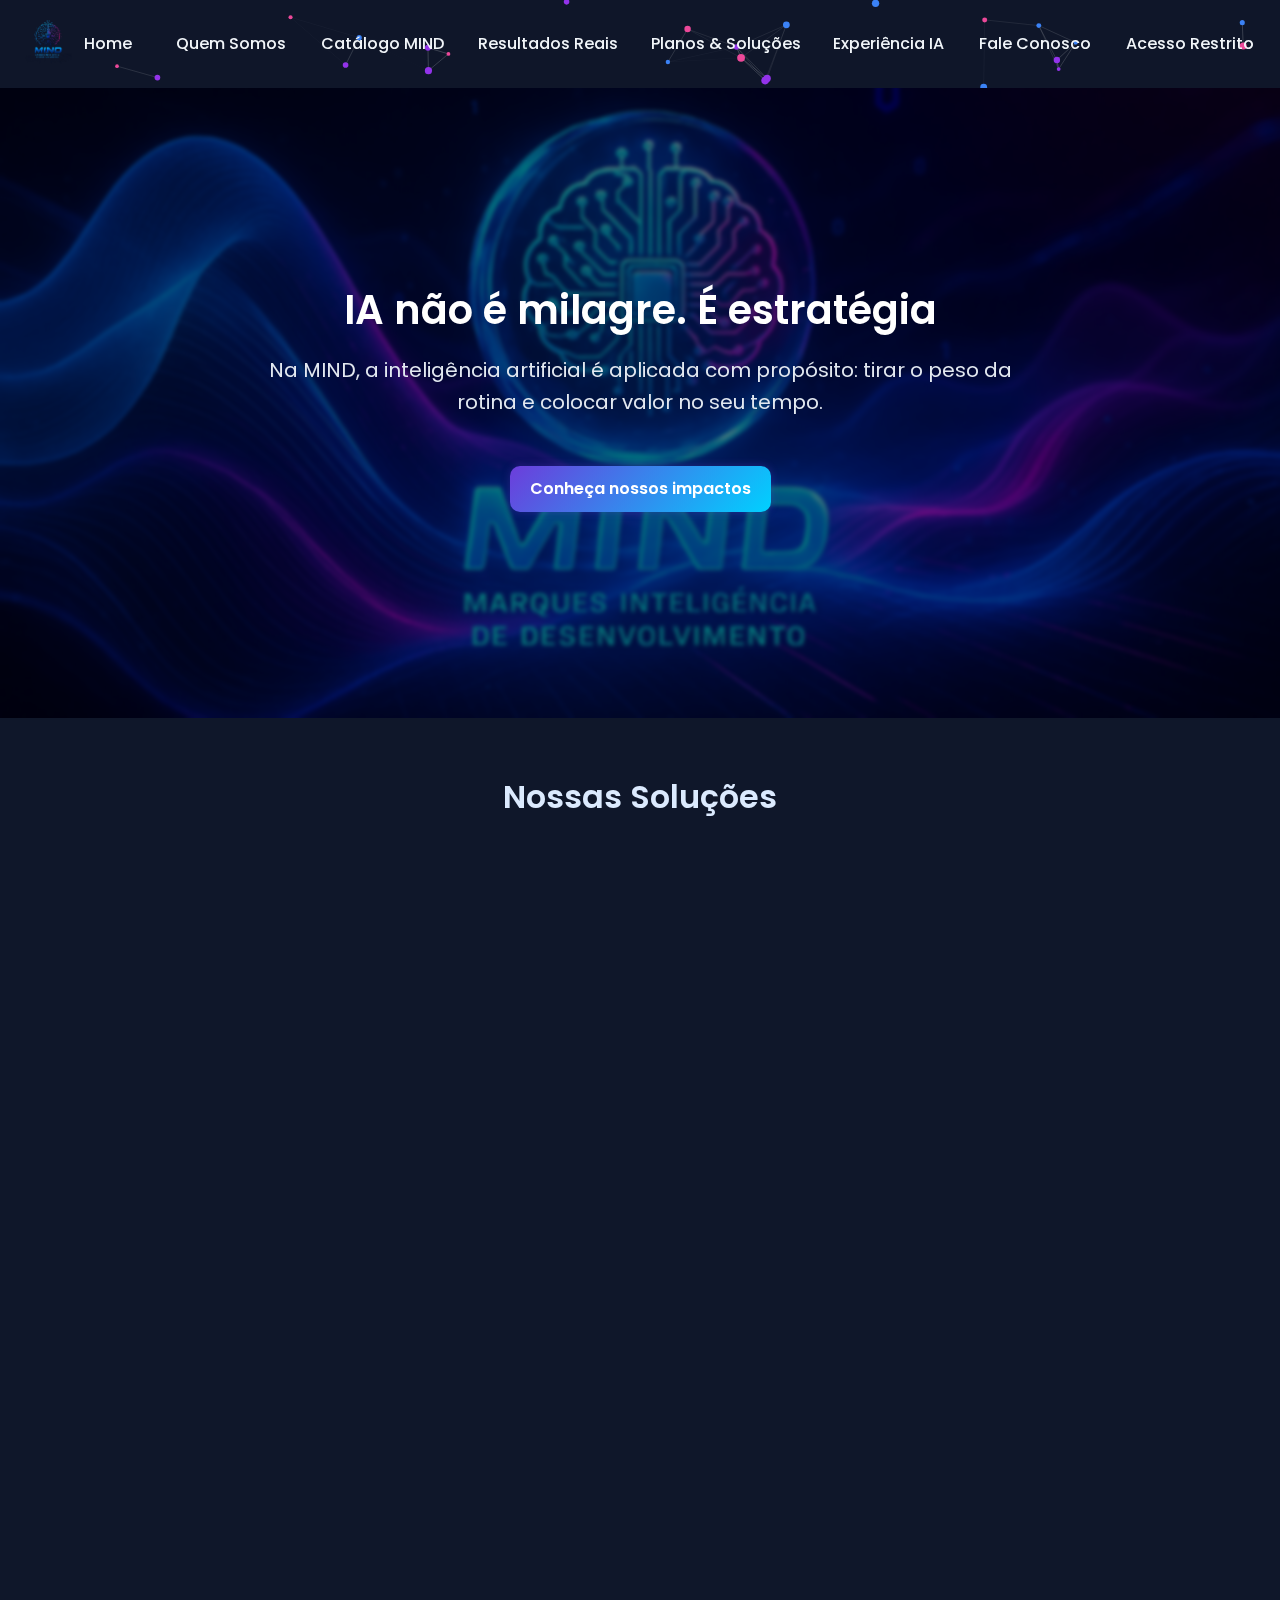
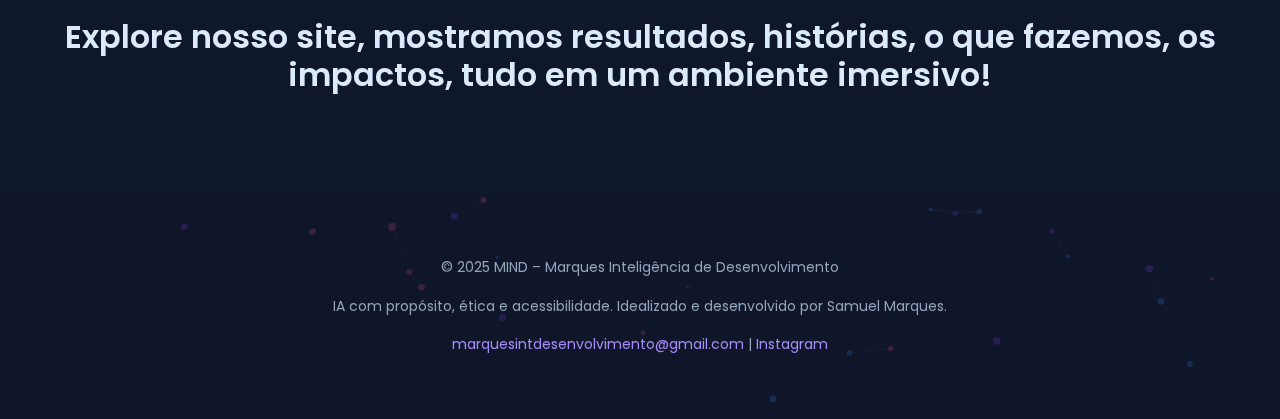
<file: index.html>
<!DOCTYPE html>
<html lang="pt-BR">
  <head>
    <meta charset="UTF-8" />
    <meta name="viewport" content="width=device-width, initial-scale=1.0" />
    <title>MIND – Inteligência de Desenvolvimento</title>
    <!-- Mantemos os links de fontes externas apenas para tipografia; podem ser removidos caso se deseje funcionamento 100 % offline -->
    <link rel="preconnect" href="https://fonts.googleapis.com" />
    <link rel="preconnect" href="https://fonts.gstatic.com" crossorigin />
    <link href="https://fonts.googleapis.com/css2?family=Poppins:wght@400;500;600;700&display=swap" rel="stylesheet" />
    <!-- Estilos globais -->
    <link rel="stylesheet" href="css/style.css" />
    <link rel="icon" href="assets/favicon.ico" type="image/x-icon" />
    <meta name="description" content="A MIND oferece soluções com IA real, simples e acessível para contabilidade, direito e gestão. Conheça nossos assistentes e planos personalizados." />
  </head>
  <body>
    <!-- Navegação principal -->
    <nav>
      <div class="logo">
      <a href="index.html"><img src="assets/img/logo.png" alt="Logo MIND" loading="lazy" /></a>
      </div>
      <div class="menu-toggle">
        <span></span>
        <span></span>
        <span></span>
      </div>
      <ul class="nav-links">
        <li><a href="index.html">Home</a></li>
        <li><a href="quemsomos.html">Quem Somos</a></li>
        <li><a href="catalogo.html">Catálogo MIND</a></li>
        <li><a href="resultados.html">Resultados Reais</a></li>
        <li><a href="planos.html">Planos & Soluções</a></li>
        <li><a href="experiencia.html">Experiência IA</a></li>
        <li><a href="contato.html">Fale Conosco</a></li>
        <li><a href="acesso.html">Acesso Restrito</a></li>
      </ul>
      <div class="menu-toggle">
        <span></span>
        <span></span>
        <span></span>
      </div>
    </nav>

    <!-- Seção Hero -->
    <section class="hero">
      <div class="hero-content">
        <h1>IA não é milagre. É estratégia</h1>
        <p>
          Na MIND, a inteligência artificial é aplicada com propósito: tirar o peso da rotina e colocar valor no seu tempo.
        </p>
        <a href="resultados.html" class="cta-button">Conheça nossos impactos</a>
      </div>
    </section>

    <!-- Seção de Soluções/Features -->
    <section class="content" id="solucoes">
      <h2>Nossas Soluções</h2>
      <div class="card-grid">
        <div class="card" onclick="location.href='catalogo.html';" style="cursor:pointer;">
          <!-- Ícone: Revista Contábil/Jurídica -->
          <svg xmlns="http://www.w3.org/2000/svg" viewBox="0 0 512 512" width="24" height="24" fill="#9333ea" style="margin-bottom:8px;">
            <path d="M96 96c0-35.3 28.7-64 64-64l288 0c35.3 0 64 28.7 64 64l0 320c0 35.3-28.7 64-64 64L80 480c-44.2 0-80-35.8-80-80L0 128c0-17.7 14.3-32 32-32s32 14.3 32 32l0 272c0 8.8 7.2 16 16 16s16-7.2 16-16L96 96zm64 24l0 80c0 13.3 10.7 24 24 24l112 0c13.3 0 24-10.7 24-24l0-80c0-13.3-10.7-24-24-24L184 96c-13.3 0-24 10.7-24 24zm208-8c0 8.8 7.2 16 16 16l48 0c8.8 0 16-7.2 16-16s-7.2-16-16-16l-48 0c-8.8 0-16 7.2-16 16zm0 96c0 8.8 7.2 16 16 16l48 0c8.8 0 16-7.2 16-16s-7.2-16-16-16l-48 0c-8.8 0-16 7.2-16 16zM160 304c0 8.8 7.2 16 16 16l256 0c8.8 0 16-7.2 16-16s-7.2-16-16-16l-256 0c-8.8 0-16 7.2-16 16zm0 96c0 8.8 7.2 16 16 16l256 0c8.8 0 16-7.2 16-16s-7.2-16-16-16l-256 0c-8.8 0-16 7.2-16 16z" />
          </svg>
          <h3>Todo mundo fala de IA. Mas quem aplica mesmo?</h3>
          <p>A maioria só repete termos bonitos. Poucos transformam isso em resultado real.</p>
        </div>
        <div class="card" onclick="location.href='catalogo.html';" style="cursor:pointer;">
          <!-- Ícone: Relatórios com IA -->
          <svg xmlns="http://www.w3.org/2000/svg" viewBox="0 0 512 512" width="24" height="24" fill="#3b82f6" style="margin-bottom:8px;">
            <path d="M32 32c17.7 0 32 14.3 32 32l0 336c0 8.8 7.2 16 16 16l400 0c17.7 0 32 14.3 32 32s-14.3 32-32 32L80 480c-44.2 0-80-35.8-80-80L0 64C0 46.3 14.3 32 32 32zm96 96c0-17.7 14.3-32 32-32l192 0c17.7 0 32 14.3 32 32s-14.3 32-32 32l-192 0c-17.7 0-32-14.3-32-32zm32 64l128 0c17.7 0 32 14.3 32 32s-14.3 32-32 32l-128 0c-17.7 0-32-14.3-32-32s14.3-32 32-32zm0 96l256 0c17.7 0 32 14.3 32 32s-14.3 32-32 32l-256 0c-17.7 0-32-14.3-32-32s14.3-32 32-32z" />
          </svg>
          <h3>A proposta da MIND</h3>
          <p>A MIND traduz inteligência artificial pra sua realidade.
Nada de soluções genéricas — aqui é aplicação sob medida, com foco no que funciona pra você.</p>
        </div>
        <div class="card" onclick="location.href='catalogo.html';" style="cursor:pointer;">
          <!-- Ícone: Assessor de Redação -->
          <svg xmlns="http://www.w3.org/2000/svg" viewBox="0 0 512 512" width="24" height="24" fill="#ec4899" style="margin-bottom:8px;">
            <path d="M368.4 18.3L312.7 74.1 437.9 199.3l55.7-55.7c21.9-21.9 21.9-57.3 0-79.2L447.6 18.3c-21.9-21.9-57.3-21.9-79.2 0zM288 94.6l-9.2 2.8L134.7 140.6c-19.9 6-35.7 21.2-42.3 41L3.8 445.8c-3.8 11.3-1 23.9 7.3 32.4L164.7 324.7c-3-6.3-4.7-13.3-4.7-20.7c0-26.5 21.5-48 48-48s48 21.5 48 48s-21.5 48-48 48c-7.4 0-14.4-1.7-20.7-4.7L33.7 500.9c8.6 8.3 21.1 11.2 32.4 7.3l264.3-88.6c19.7-6.6 35-22.4 41-42.3l43.2-144.1 2.7-9.2L288 94.6z" />
          </svg>
          <h3> Sem receita pronta, com engenharia sob medida</h3>
          <p>Cada empresa é única. Cada solução, também.
Com IA, não existe fórmula mágica. Mas com a MIND, existe método, adaptação e resultado.</p>
        </div>
        <div class="card" onclick="location.href='catalogo.html';" style="cursor:pointer;">
          <!-- Ícone: Assessor de Perícias -->
          <svg xmlns="http://www.w3.org/2000/svg" viewBox="0 0 512 512" width="24" height="24" fill="#9333ea" style="margin-bottom:8px;">
            <path d="M318.6 9.4c-12.5-12.5-32.8-12.5-45.3 0l-120 120c-12.5 12.5-12.5 32.8 0 45.3l16 16c12.5 12.5 32.8 12.5 45.3 0l4-4L325.4 293.4l-4 4c-12.5 12.5-12.5 32.8 0 45.3l16 16c12.5 12.5 32.8 12.5 45.3 0l120-120c12.5-12.5 12.5-32.8 0-45.3l-16-16c-12.5-12.5-32.8-12.5-45.3 0l-4 4L330.6 74.6l4-4c12.5-12.5 12.5-32.8 0-45.3l-16-16zm-152 288c-12.5-12.5-32.8-12.5-45.3 0l-112 112c-12.5 12.5-12.5 32.8 0 45.3l48 48c12.5 12.5 32.8 12.5 45.3 0l112-112c12.5-12.5 12.5-32.8 0-45.3l-1.4-1.4L272 285.3 226.7 240 168 298.7l-1.4-1.4z" />
          </svg>
          <h3>Quer aplicar IA de verdade no seu negócio?</h3>
          <p>Chega de teoria. Com a MIND, você coloca pra rodar. De forma prática, segura e personalizada.</p>
        </div>
        <div class="card" onclick="location.href='catalogo.html';" style="cursor:pointer;">
          <!-- Ícone: Automação Social Media -->
          <svg xmlns="http://www.w3.org/2000/svg" viewBox="0 0 640 512" width="24" height="24" fill="#3b82f6" style="margin-bottom:8px;">
            <path d="M320 0c17.7 0 32 14.3 32 32l0 64 120 0c39.8 0 72 32.2 72 72l0 272c0 39.8-32.2 72-72 72l-304 0c-39.8 0-72-32.2-72-72l0-272c0-39.8 32.2-72 72-72l120 0 0-64c0-17.7 14.3-32 32-32zM208 384c-8.8 0-16 7.2-16 16s7.2 16 16 16l32 0c8.8 0 16-7.2 16-16s-7.2-16-16-16l-32 0zm96 0c-8.8 0-16 7.2-16 16s7.2 16 16 16l32 0c8.8 0 16-7.2 16-16s-7.2-16-16-16l-32 0zm96 0c-8.8 0-16 7.2-16 16s7.2 16 16 16l32 0c8.8 0 16-7.2 16-16s-7.2-16-16-16l-32 0zM264 256a40 40 0 1 0 -80 0 40 40 0 1 0 80 0zm152 40a40 40 0 1 0 0-80 40 40 0 1 0 0 80zM48 224l16 0 0 192-16 0c-26.5 0-48-21.5-48-48l0-96c0-26.5 21.5-48 48-48zm544 0c26.5 0 48 21.5 48 48l0 96c0 26.5-21.5 48 48 48l-16 0 0-192 16 0z" />
          </svg>
          <h3>Você traz o desafio. A MIND entrega a receita.</h3>
          <p>Tecnologia de ponta com linguagem simples, integração eficiente e impacto no seu dia a dia.</p>
        </div>
      </div>
    </section>

    <!-- Seção de Projetos em Destaque (Placeholder) -->
    <section class="features" id="projetos">
      <h2>Explore nosso site, mostramos resultados, histórias, o que fazemos, os impactos, tudo em um ambiente imersivo!</h2>
      <p style="text-align:center; color:#94a3b8;"></p>
    </section>

    <!-- Rodapé -->
    <footer>
      <div style="text-align: center; padding: 24px 0; color: #94a3b8; font-size: 0.875rem;">
        <p>&copy; 2025 MIND – Marques Inteligência de Desenvolvimento</p>
        <p>IA com propósito, ética e acessibilidade. Idealizado e desenvolvido por Samuel Marques.</p>
        <p>
          <a href="mailto:marquesintdesenvolvimento@gmail.com">marquesintdesenvolvimento@gmail.com</a> |
          <a href="https://www.instagram.com/mind_aisup" target="_blank">Instagram</a>
        </p>
      </div>
    </footer>

    <!-- Scripts -->
    <script src="js/script.js"></script>
    <!-- Efeito de partículas para cabeçalho e rodapé -->
    <script src="js/fundo_interativo.js"></script>
    <script>
      document.querySelectorAll('a[href^="#"]').forEach(anchor => {
        anchor.addEventListener('click', function (e) {
          e.preventDefault();
          const target = document.querySelector(this.getAttribute('href'));
          if (target) {
            target.scrollIntoView({ behavior: 'smooth' });
          }
        });
      });
    </script>
  </body>
</html>
</file>
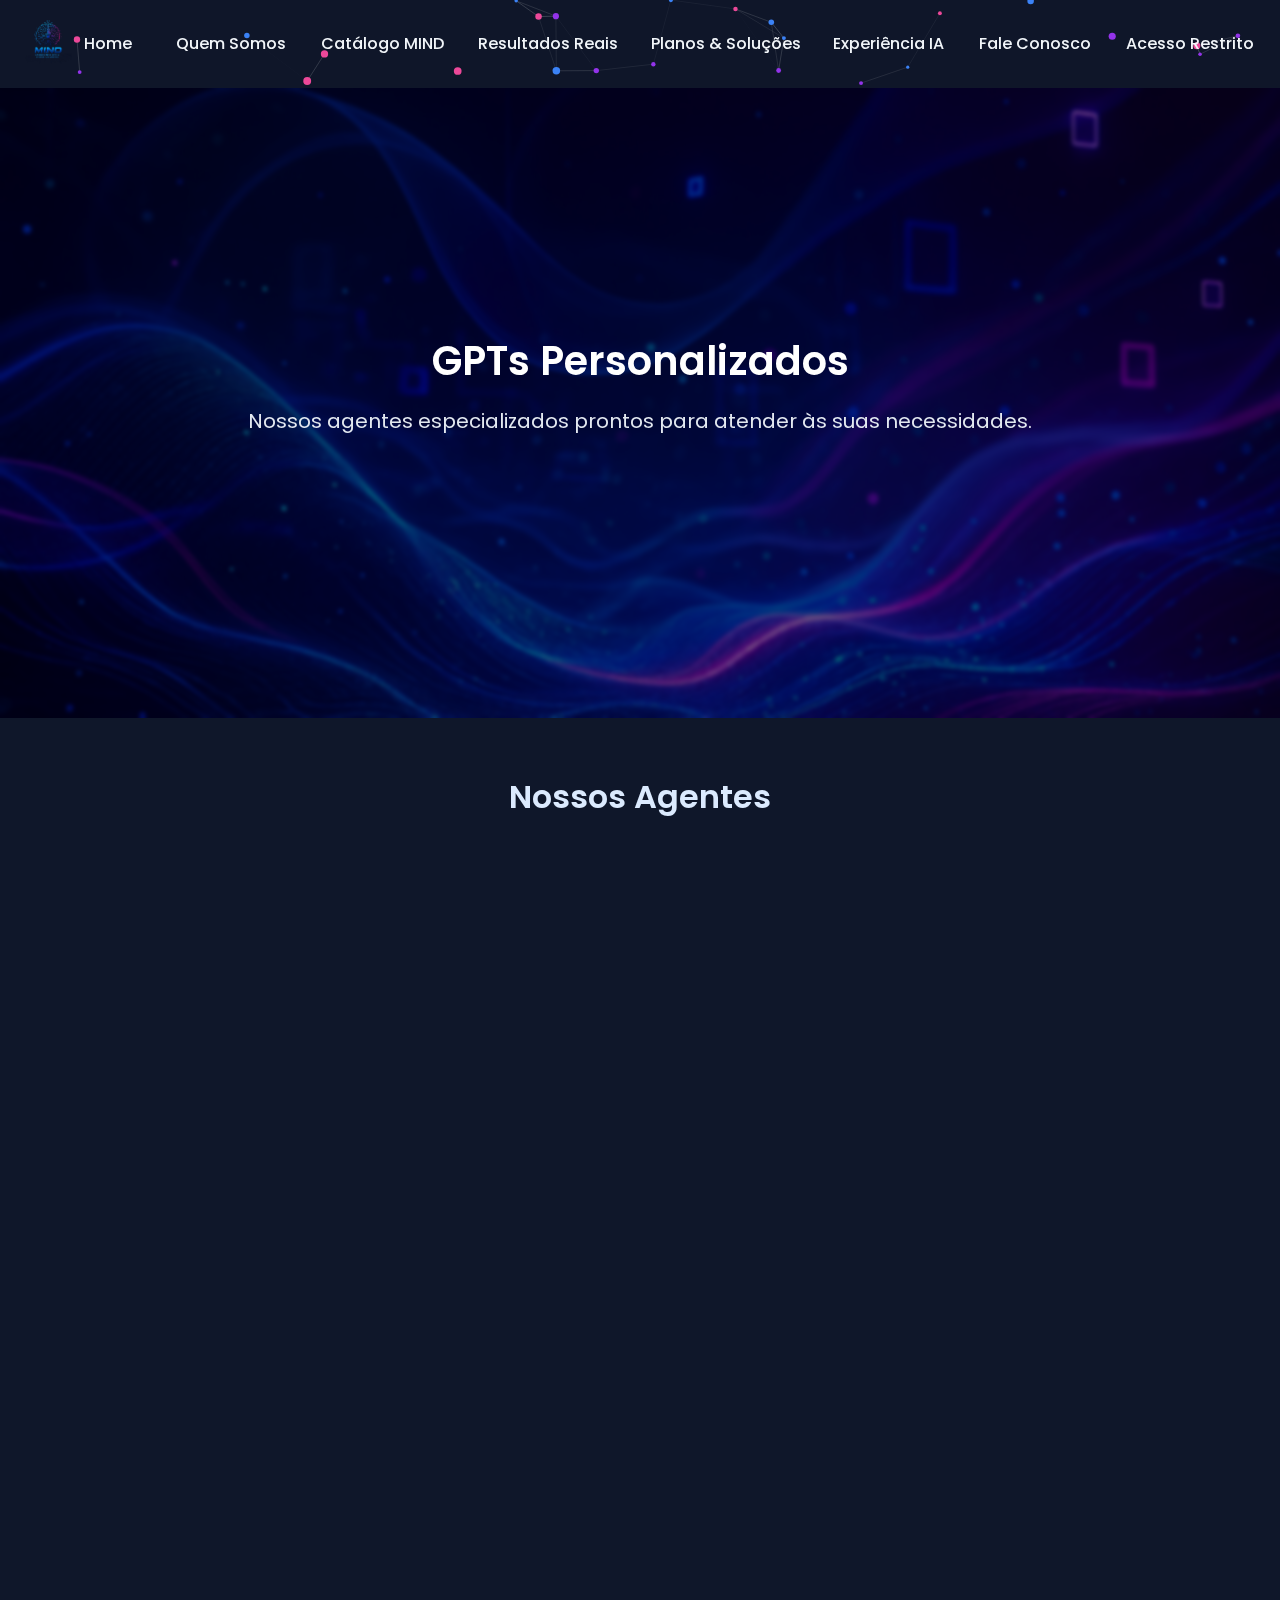
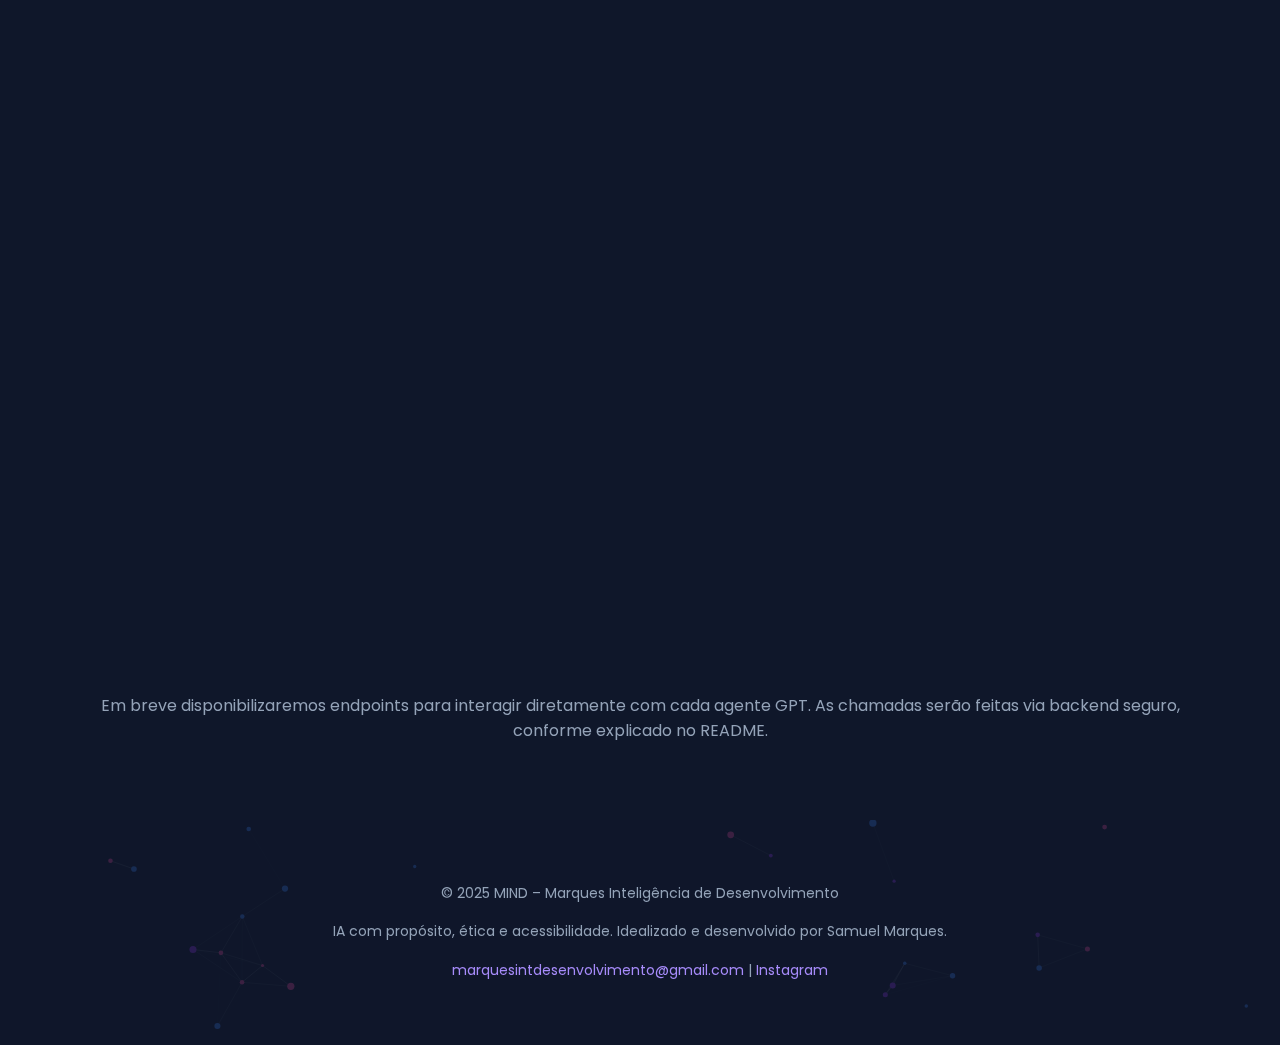
<file: catalogo.html>
<!DOCTYPE html>
<html lang="pt-BR">
<head>
  <meta charset="UTF-8" />
  <meta name="viewport" content="width=device-width, initial-scale=1.0" />
  <title>GPTs Personalizados – MIND</title>
  <link rel="preconnect" href="https://fonts.googleapis.com" />
  <link rel="preconnect" href="https://fonts.gstatic.com" crossorigin />
  <link href="https://fonts.googleapis.com/css2?family=Poppins:wght@400;500;600;700&display=swap" rel="stylesheet" />
  <!-- Caminho atualizado para os estilos globais -->
  <link rel="stylesheet" href="css/style.css" />
</head>
<body>
  <!-- Navegação principal -->
  <nav>
    <div class="logo">
      <a href="index.html"><img src="assets/img/logo.png" alt="Logo MIND" loading="lazy" /></a>
    </div>

    <ul class="nav-links">
      <li><a href="index.html">Home</a></li>
      <li><a href="quemsomos.html">Quem Somos</a></li>
      <li><a href="catalogo.html">Catálogo MIND</a></li>
      <li><a href="resultados.html">Resultados Reais</a></li>
      <li><a href="planos.html">Planos & Soluções</a></li>
      <li><a href="experiencia.html">Experiência IA</a></li>
      <li><a href="contato.html">Fale Conosco</a></li>
      <li><a href="acesso.html">Acesso Restrito</a></li>
    </ul>

    <div class="menu-toggle">
      <span></span>
      <span></span>
      <span></span>
    </div>
  </nav>

  <!-- Cabeçalho da página -->
  <section class="hero" style="background-image: url('assets/img/placeholder_light_gray_block.png');">
    <div class="hero-content">
      <h1>GPTs Personalizados</h1>
      <p>Nossos agentes especializados prontos para atender às suas necessidades.</p>
    </div>
  </section>

  <!-- Conteúdo: listagem real dos GPTs -->
  <section class="content">
    <h2>Nossos Agentes</h2>
    <div class="card-grid">
      <!-- Card 1 -->
      <div class="card">
        <!-- Ícone -->
        <svg xmlns="http://www.w3.org/2000/svg" viewBox="0 0 512 512" width="48" height="48" fill="#9333ea" style="margin-bottom:8px;">
          <path d="M318.6 9.4c-12.5-12.5-32.8-12.5-45.3 0l-120 120c-12.5 12.5-12.5 32.8 0 45.3l16 16c12.5 12.5 32.8 12.5 45.3 0l4-4L325.4 293.4l-4 4c-12.5 12.5-12.5 32.8 0 45.3l16 16c12.5 12.5 32.8 12.5 45.3 0l120-120c12.5-12.5 12.5-32.8 0-45.3l-16-16c-12.5-12.5-32.8-12.5-45.3 0l-4 4L330.6 74.6l4-4c12.5-12.5 12.5-32.8 0-45.3l-16-16zm-152 288c-12.5-12.5-32.8-12.5-45.3 0l-112 112c-12.5 12.5-12.5 32.8 0 45.3l48 48c12.5 12.5 32.8 12.5 45.3 0l112-112c12.5-12.5 12.5-32.8 0-45.3l-1.4-1.4L272 285.3 226.7 240 168 298.7l-1.4-1.4z"/>
        </svg>
        <h3>Assistente de Perícia Contábil e Administrativa</h3>
        <p>Um verdadeiro especialista em auditoria inteligente. Ele vasculha documentos, reconstrói cálculos com base nas normas contábeis e jurídicas e aponta incoerências ou falhas nos dados. Ideal para análises financeiras de DRE, balanços, fluxo de caixa e conformidade legal. Otimizado para atuar como braço direito de contadores, advogados e peritos.</p>
        <p><strong>Setor:</strong> Contábil / Administrativo / Jurídico</p>
        <div class="tags">
          <span class="tag">GPT</span>
          <span class="tag">Python</span>
          <span class="tag">Auditoria</span>
          <span class="tag">Legislação</span>
          <span class="tag">DRE</span>
          <span class="tag">Fluxo de Caixa</span>
        </div>
        <a href="contato.html" class="cta-button">Ver Detalhes</a>
      </div>
      <!-- Card 2 -->
      <div class="card">
        <!-- Ícone -->
        <svg xmlns="http://www.w3.org/2000/svg" viewBox="0 0 512 512" width="48" height="48" fill="#3b82f6" style="margin-bottom:8px;">
          <path d="M368.4 18.3L312.7 74.1 437.9 199.3l55.7-55.7c21.9-21.9 21.9-57.3 0-79.2L447.6 18.3c-21.9-21.9-57.3-21.9-79.2 0zM288 94.6l-9.2 2.8L134.7 140.6c-19.9 6-35.7 21.2-42.3 41L3.8 445.8c-3.8 11.3-1 23.9 7.3 32.4L164.7 324.7c-3-6.3-4.7-13.3-4.7-20.7c0-26.5 21.5-48 48-48s48 21.5 48 48s-21.5 48-48 48c-7.4 0-14.4-1.7-20.7-4.7L33.7 500.9c8.6 8.3 21.1 11.2 32.4 7.3l264.3-88.6c19.7-6.6 35-22.4 41-42.3l43.2-144.1 2.7-9.2L288 94.6z"/>
        </svg>
        <h3>Auxiliar de Professor</h3>
        <p>Gera atividades didáticas sob medida, cria provas únicas para cada aluno (ideal para evitar cópias), sugere planos de aula criativos, propõe dinâmicas, adapta conteúdos ao perfil da turma e ainda ajuda com correções. Um copiloto pedagógico com inteligência prática e sensibilidade educacional.</p>
        <p><strong>Setor:</strong> Educacional</p>
        <div class="tags">
          <span class="tag">GPT</span>
          <span class="tag">Planejamento</span>
          <span class="tag">Didática</span>
          <span class="tag">Provas</span>
          <span class="tag">Customização</span>
        </div>
        <a href="contato.html" class="cta-button">Ver Detalhes</a>
      </div>
      <!-- Card 3 -->
      <div class="card">
        <!-- Ícone -->
        <svg xmlns="http://www.w3.org/2000/svg" viewBox="0 0 512 512" width="48" height="48" fill="#ec4899" style="margin-bottom:8px;">
          <path d="M32 32c17.7 0 32 14.3 32 32l0 336c0 8.8 7.2 16 16 16l400 0c17.7 0 32 14.3 32 32s-14.3 32-32 32L80 480c-44.2 0-80-35.8-80-80L0 64C0 46.3 14.3 32 32 32zm96 96c0-17.7 14.3-32 32-32l192 0c17.7 0 32 14.3 32 32s-14.3 32-32 32l-192 0c-17.7 0-32-14.3-32-32zm32 64l128 0c17.7 0 32 14.3 32 32s-14.3 32-32 32l-128 0c-17.7 0-32-14.3-32-32s14.3-32 32-32zm0 96l256 0c17.7 0 32 14.3 32 32s-14.3 32-32 32l-256 0c-17.7 0-32-14.3-32-32s14.3-32 32-32z"/>
        </svg>
        <h3>Assistente de Social Media</h3>
        <p>Desenvolve estratégias completas de conteúdo para redes sociais e blogs. Cria legendas magnéticas, calendários editoriais, carrosséis persuasivos e roteiros para vídeos. Além disso, alinha identidade visual, storytelling e SEO com os objetivos da marca, garantindo autoridade e engajamento.</p>
        <p><strong>Setor:</strong> Marketing / Criativo</p>
        <div class="tags">
          <span class="tag">GPT</span>
          <span class="tag">Roteiro</span>
          <span class="tag">Branding</span>
          <span class="tag">SEO</span>
          <span class="tag">Estratégia Digital</span>
        </div>
        <a href="contato.html" class="cta-button">Ver Detalhes</a>
      </div>
      <!-- Card 4 -->
      <div class="card">
        <!-- Ícone -->
        <svg xmlns="http://www.w3.org/2000/svg" viewBox="0 0 512 512" width="48" height="48" fill="#9333ea" style="margin-bottom:8px;">
          <path d="M96 96c0-35.3 28.7-64 64-64l288 0c35.3 0 64 28.7 64 64l0 320c0 35.3-28.7 64-64 64L80 480c-44.2 0-80-35.8-80-80L0 128c0-17.7 14.3 32 32 32s32 14.3 32 32l0 272c0 8.8 7.2 16 16 16s16-7.2 16-16L96 96zm64 24l0 80c0 13.3 10.7 24 24 24l112 0c13.3 0 24-10.7 24-24l0-80c0-13.3-10.7-24-24-24L184 96c-13.3 0-24 10.7-24 24zm208-8c0 8.8 7.2 16 16 16l48 0c8.8 0 16-7.2 16-16s-7.2-16-16-16l-48 0c-8.8 0-16 7.2-16 16zm0 96c0 8.8 7.2 16 16 16l48 0c8.8 0 16-7.2 16-16s-7.2-16-16-16l-48 0c-8.8 0-16 7.2-16 16zM160 304c0 8.8 7.2 16 16 16l256 0c8.8 0 16-7.2 16-16s-7.2-16-16-16l-256 0c-8.8 0-16 7.2-16 16zm0 96c0 8.8 7.2 16 16 16l256 0c8.8 0 16-7.2 16-16s-7.2-16-16-16l-256 0c-8.8 0-16 7.2-16 16z"/>
        </svg>
        <h3>Assessor de Trabalhos Acadêmicos</h3>
        <p>Auxilia no desenvolvimento de TCCs, artigos científicos, resumos e projetos acadêmicos com precisão técnica. Indica fontes reais e confiáveis (nada de referências inventadas!), aplica checagem antiplágio e ajuda a estruturar ideias com coerência, coesão e linguagem adequada ao nível acadêmico.</p>
        <p><strong>Setor:</strong> Acadêmico</p>
        <div class="tags">
          <span class="tag">GPT</span>
          <span class="tag">TCC</span>
          <span class="tag">Artigo</span>
          <span class="tag">Referência</span>
          <span class="tag">Segurança</span>
        </div>
        <a href="contato.html" class="cta-button">Ver Detalhes</a>
      </div>
      <!-- Card 5 -->
      <div class="card">
        <!-- Ícone -->
        <svg xmlns="http://www.w3.org/2000/svg" viewBox="0 0 512 512" width="48" height="48" fill="#3b82f6" style="margin-bottom:8px;">
          <path d="M32 32c17.7 0 32 14.3 32 32l0 336c0 8.8 7.2 16 16 16l400 0c17.7 0 32 14.3 32 32s-14.3 32-32 32L80 480c-44.2 0-80-35.8-80-80L0 64C0 46.3 14.3 32 32 32zm96 96c0-17.7 14.3-32 32-32l192 0c17.7 0 32 14.3 32 32s-14.3 32-32 32l-192 0c-17.7 0-32-14.3-32-32zm32 64l128 0c17.7 0 32 14.3 32 32s-14.3 32-32 32l-128 0c-17.7 0-32-14.3-32-32s14.3-32 32-32zm0 96l256 0c17.7 0 32 14.3 32 32s-14.3 32-32 32l-256 0c-17.7 0-32-14.3-32-32s14.3-32 32-32z"/>
        </svg>
        <h3>Auxiliar Administrativo para MEI</h3>
        <p>Ideal para pequenos empresários que querem ganhar tempo e evitar problemas. Controla estoque, organiza produtos e serviços, emite alertas de risco fiscal, detecta inconsistências nos preços e propõe oportunidades de melhoria. É como ter um consultor 24h no seu negócio – só que sem o custo fixo.</p>
        <p><strong>Setor:</strong> MEI / Gestão</p>
        <div class="tags">
          <span class="tag">GPT</span>
          <span class="tag">Gestão</span>
          <span class="tag">Fiscal</span>
          <span class="tag">Oportunidade</span>
          <span class="tag">MEI</span>
        </div>
        <a href="contato.html" class="cta-button">Ver Detalhes</a>
      </div>
      <!-- Card 6 -->
      <div class="card">
        <!-- Ícone -->
        <svg xmlns="http://www.w3.org/2000/svg" viewBox="0 0 512 512" width="48" height="48" fill="#ec4899" style="margin-bottom:8px;">
          <path d="M368.4 18.3L312.7 74.1 437.9 199.3l55.7-55.7c21.9-21.9 21.9-57.3 0-79.2L447.6 18.3c-21.9-21.9-57.3-21.9-79.2 0zM288 94.6l-9.2 2.8L134.7 140.6c-19.9 6-35.7 21.2-42.3 41L3.8 445.8c-3.8 11.3-1 23.9 7.3 32.4L164.7 324.7c-3-6.3-4.7-13.3-4.7-20.7c0-26.5 21.5-48 48-48s48 21.5 48 48s-21.5 48-48 48c-7.4 0-14.4-1.7-20.7-4.7L33.7 500.9c8.6 8.3 21.1 11.2 32.4 7.3l264.3-88.6c19.7-6.6 35-22.4 41-42.3l43.2-144.1 2.7-9.2L288 94.6z"/>
        </svg>
        <h3>Assessor de Redação Criativa</h3>
        <p>Perfeito para escritores iniciantes ou veteranos. Esse assistente ajuda a transformar rascunhos e ideias soltas em capítulos cativantes, organiza narrativas, sugere títulos, personagens, desfechos e metáforas. Ótimo para biografias, crônicas, livros técnicos ou simplesmente colocar o caos criativo no papel.</p>
        <p><strong>Setor:</strong> Editorial / Criativo</p>
        <div class="tags">
          <span class="tag">GPT</span>
          <span class="tag">Escrita</span>
          <span class="tag">História</span>
          <span class="tag">Criatividade</span>
          <span class="tag">Registro</span>
        </div>
        <a href="contato.html" class="cta-button">Ver Detalhes</a>
      </div>
    </div>

    <p style="text-align:center; margin-top:40px; color:#94a3b8;">
      Em breve disponibilizaremos endpoints para interagir diretamente com cada agente GPT. As chamadas serão feitas via backend seguro, conforme explicado no README.
    </p>
  </section>

  <!-- Rodapé -->
  <footer>
    <div style="text-align: center; padding: 24px 0; color: #94a3b8; font-size: 0.875rem;">
      <p>&copy; 2025 MIND – Marques Inteligência de Desenvolvimento</p>
      <p>IA com propósito, ética e acessibilidade. Idealizado e desenvolvido por Samuel Marques.</p>
      <p>
        <a href="mailto:marquesintdesenvolvimento@gmail.com">marquesintdesenvolvimento@gmail.com</a> |
        <a href="https://www.instagram.com/mind_aisup" target="_blank">Instagram</a>
      </p>
    </div>
  </footer>

  <!-- Scripts locais -->
  <script src="js/script.js"></script>
  <!-- Efeito de partículas para cabeçalho e rodapé -->
  <script src="js/fundo_interativo.js"></script>
</body>
</html>
</file>
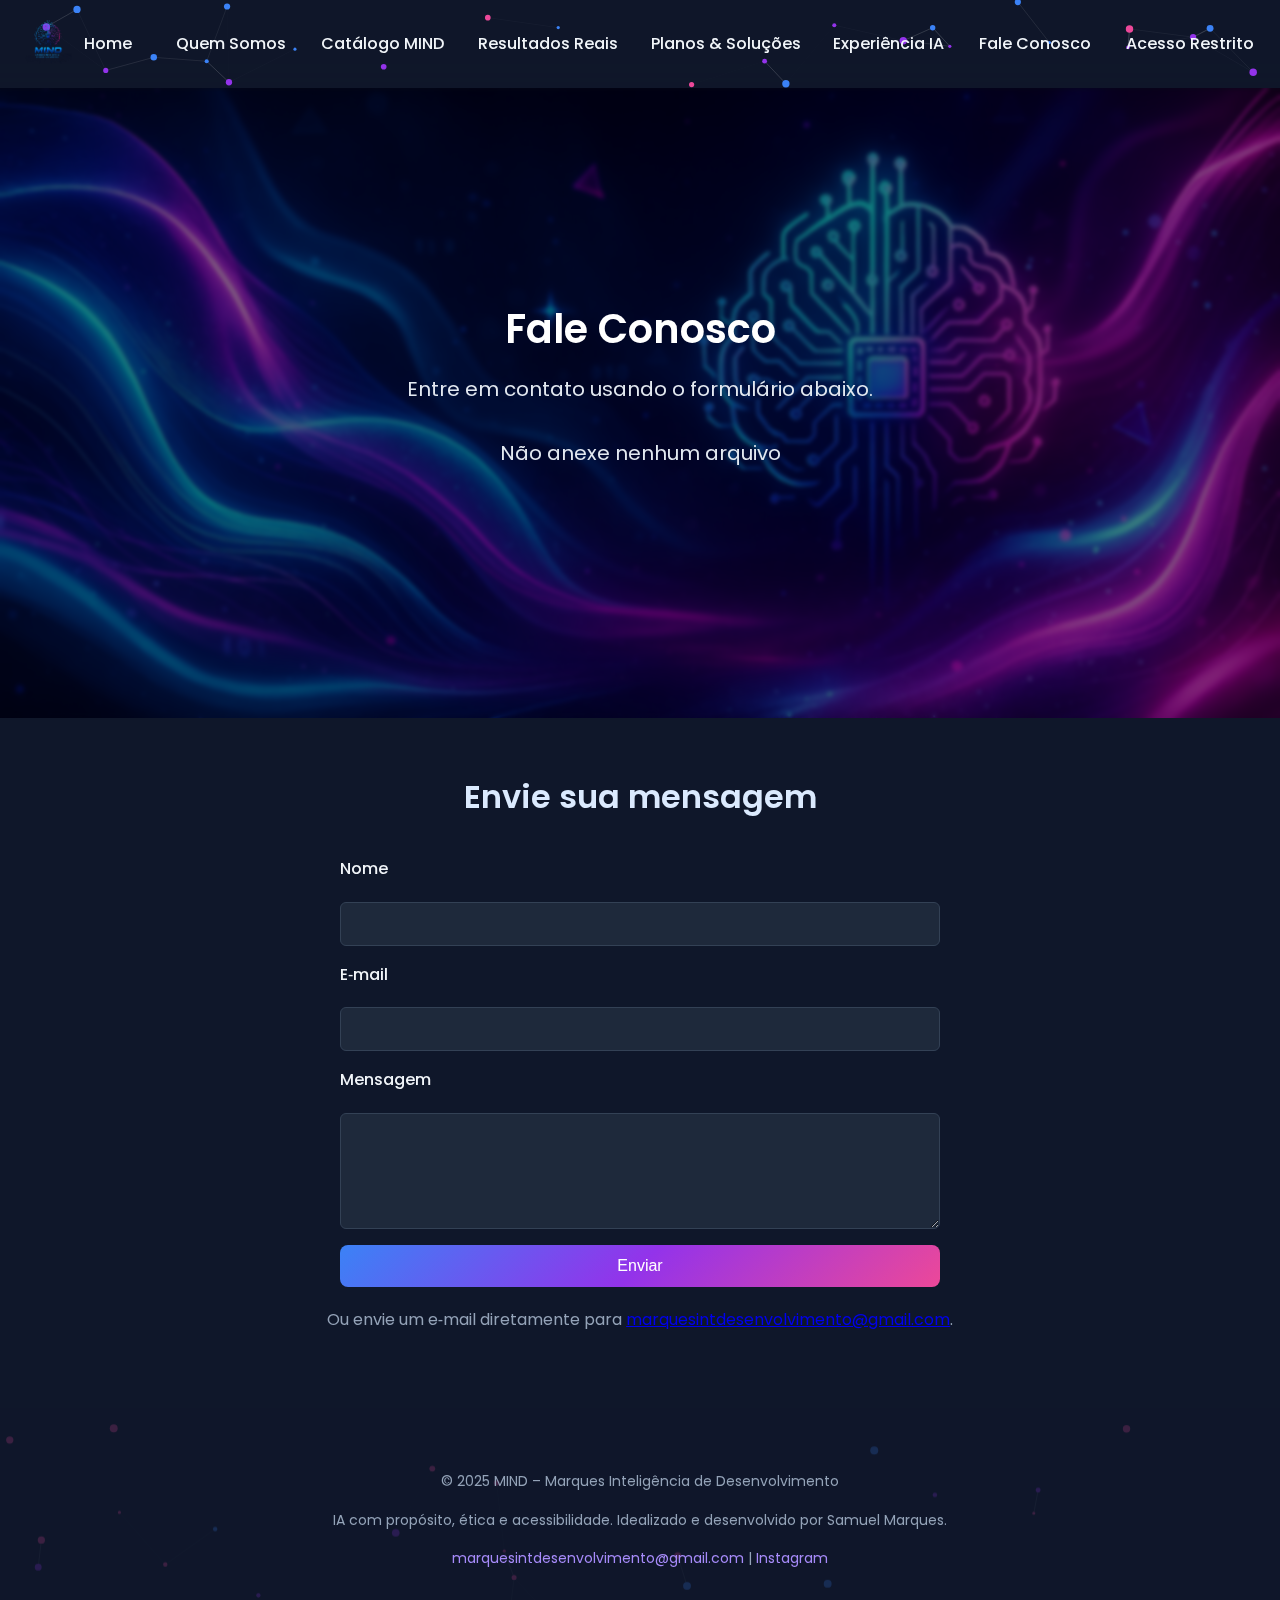
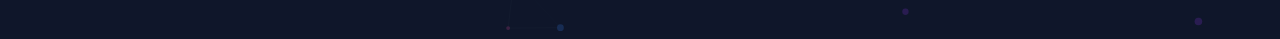
<file: contato.html>
<!DOCTYPE html>
<html lang="pt-BR">
<head>
  <meta charset="UTF-8" />
  <meta name="viewport" content="width=device-width, initial-scale=1.0" />
  <title>Fale Conosco – MIND</title>
  <link rel="preconnect" href="https://fonts.googleapis.com" />
  <link rel="preconnect" href="https://fonts.gstatic.com" crossorigin />
  <link href="https://fonts.googleapis.com/css2?family=Poppins:wght@400;500;600;700&display=swap" rel="stylesheet" />
  <link rel="stylesheet" href="css/style.css" />
</head>
<body>  <!-- Navegação principal -->
  <nav>
    <div class="logo">
      <a href="index.html"><img src="assets/img/logo.png" alt="Logo MIND" loading="lazy" /></a>
    </div>
    
    <ul class="nav-links">
      <li><a href="index.html">Home</a></li>
      <li><a href="quemsomos.html">Quem Somos</a></li>
      <li><a href="catalogo.html">Catálogo MIND</a></li>
      <li><a href="resultados.html">Resultados Reais</a></li>
      <li><a href="planos.html">Planos & Soluções</a></li>
      <li><a href="experiencia.html">Experiência IA</a></li>
      <li><a href="contato.html">Fale Conosco</a></li>
      <li><a href="acesso.html">Acesso Restrito</a></li>
    </ul>
    
    <div class="menu-toggle">
      <span></span>
      <span></span>
      <span></span>
    </div>
  </nav>

  <!-- Cabeçalho da página -->
  <section class="hero" style="background-image: url('assets/banner_header.png');">
    <div class="hero-content">
      <h1>Fale Conosco</h1>
      <p>Entre em contato usando o formulário abaixo.</p>
      <p>Não anexe nenhum arquivo</p>
    </div>
  </section>

  <!-- Conteúdo de contato -->
  <section class="content">
    <h2>Envie sua mensagem</h2>
    <form action="mailto:marquesintdesenvolvimento@gmail.com" method="POST" enctype="text/plain">
      <label for="name">Nome</label>
      <input type="text" id="name" name="name" required />

      <label for="email">E‑mail</label>
      <input type="email" id="email" name="email" required />

      <label for="message">Mensagem</label>
      <textarea id="message" name="message" rows="5" required></textarea>

      <button type="submit">Enviar</button>
    </form>

    <p style="text-align:center; margin-top:20px; color:#94a3b8;">
      Ou envie um e‑mail diretamente para <a href="mailto:marquesintdesenvolvimento@gmail.com">marquesintdesenvolvimento@gmail.com</a>.
    </p>
  </section>

  <!-- Rodapé -->
<footer>
  <div style="text-align: center; padding: 24px 0; color: #94a3b8; font-size: 0.875rem;">
    <p>&copy; 2025 MIND – Marques Inteligência de Desenvolvimento</p>
    <p>IA com propósito, ética e acessibilidade. Idealizado e desenvolvido por Samuel Marques.</p>
    <p>
      <a href="mailto:marquesintdesenvolvimento@gmail.com">marquesintdesenvolvimento@gmail.com</a> | 
      <a href="https://www.instagram.com/mind_aisup" target="_blank">Instagram</a>
    </p>
  </div>
</footer>

  <script src="js/script.js"></script>
  <script src="js/fundo_interativo.js"></script>
</body>
</html>
</file>
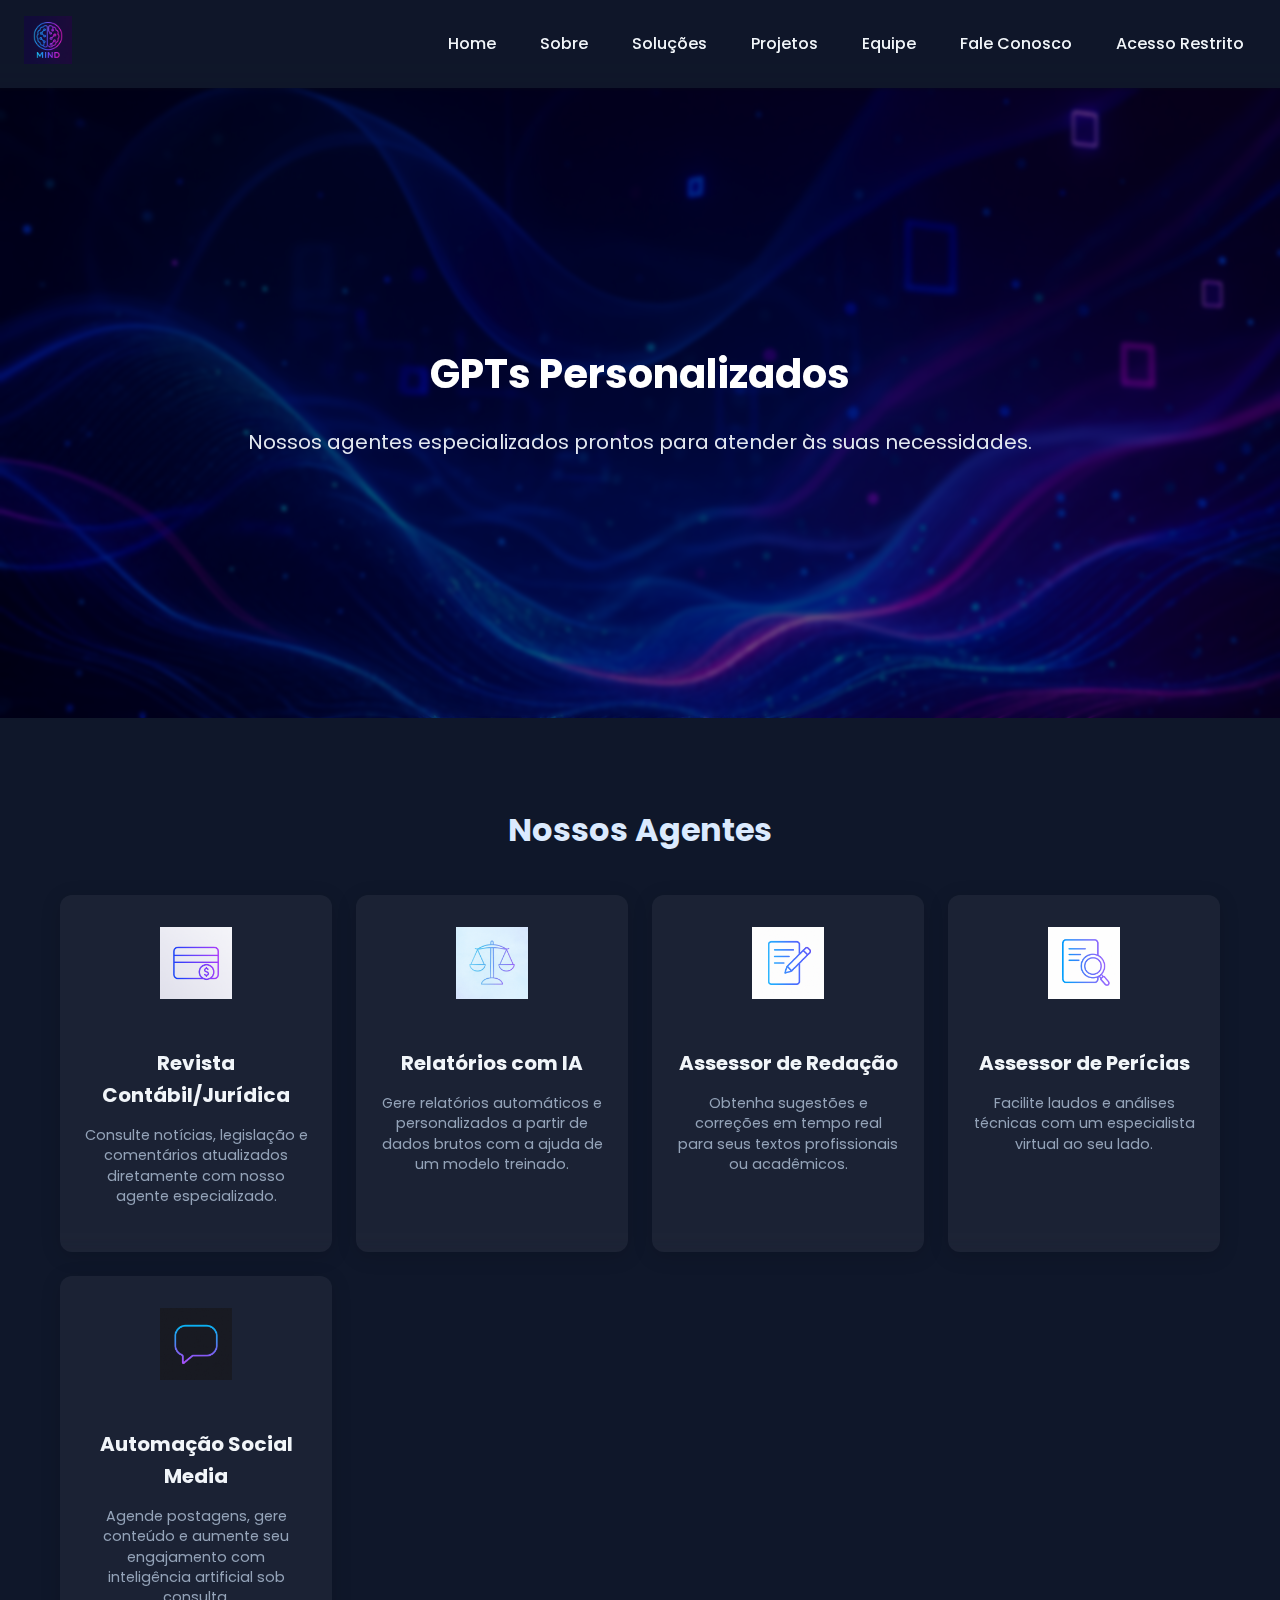
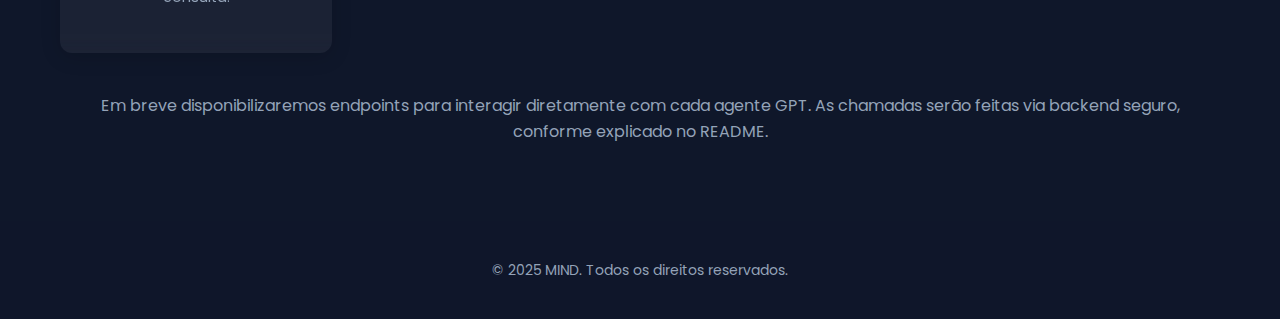
<file: gpts.html>
<!DOCTYPE html>
<html lang="pt-BR">
<head>
  <meta charset="UTF-8" />
  <meta name="viewport" content="width=device-width, initial-scale=1.0" />
  <title>GPTs Personalizados – MIND</title>
  <link rel="preconnect" href="https://fonts.googleapis.com" />
  <link rel="preconnect" href="https://fonts.gstatic.com" crossorigin />
  <link href="https://fonts.googleapis.com/css2?family=Poppins:wght@400;500;600;700&display=swap" rel="stylesheet" />
  <link rel="stylesheet" href="styles/style.css" />
</head>
<body>
  <!-- Navegação -->
  <nav>
    <div class="logo">
      <a href="index.html"><img src="assets/logo.png" alt="Logo MIND" /></a>
    </div>
    <ul class="nav-links">
      <li><a href="index.html">Home</a></li>
      <li><a href="sobre.html">Sobre</a></li>
      <li><a href="gpts.html">Soluções</a></li>
      <li><a href="index.html#projetos">Projetos</a></li>
      <li><a href="index.html#equipe">Equipe</a></li>
      <li><a href="contato.html">Fale Conosco</a></li>
      <li><a href="#acesso">Acesso Restrito</a></li>
    </ul>
    <div class="menu-toggle">
      <span></span>
      <span></span>
      <span></span>
    </div>
  </nav>

  <!-- Cabeçalho da página -->
  <section class="hero" style="background-image: url('assets/banner_header.png');">
    <div class="hero-content">
      <h1>GPTs Personalizados</h1>
      <p>Nossos agentes especializados prontos para atender às suas necessidades.</p>
    </div>
  </section>

  <!-- Conteúdo: listagem dos GPTs -->
  <section class="content">
    <h2>Nossos Agentes</h2>
    <div class="card-grid">
      <div class="card">
        <img src="assets/icon_financeiro.png" alt="GPT Revista" />
        <h3>Revista Contábil/Jurídica</h3>
        <p>Consulte notícias, legislação e comentários atualizados diretamente com nosso agente especializado.</p>
      </div>
      <div class="card">
        <img src="assets/icon_juridico.png" alt="GPT Relatórios" />
        <h3>Relatórios com IA</h3>
        <p>Gere relatórios automáticos e personalizados a partir de dados brutos com a ajuda de um modelo treinado.</p>
      </div>
      <div class="card">
        <img src="assets/icon_redacao.png" alt="GPT Redação" />
        <h3>Assessor de Redação</h3>
        <p>Obtenha sugestões e correções em tempo real para seus textos profissionais ou acadêmicos.</p>
      </div>
      <div class="card">
        <img src="assets/icon_pericias.png" alt="GPT Perícias" />
        <h3>Assessor de Perícias</h3>
        <p>Facilite laudos e análises técnicas com um especialista virtual ao seu lado.</p>
      </div>
      <div class="card">
        <img src="assets/icon_social_media.png" alt="GPT Social Media" />
        <h3>Automação Social Media</h3>
        <p>Agende postagens, gere conteúdo e aumente seu engajamento com inteligência artificial sob consulta.</p>
      </div>
    </div>

    <p style="text-align:center; margin-top:40px; color:#94a3b8;">
      Em breve disponibilizaremos endpoints para interagir diretamente com cada agente GPT.  As chamadas serão feitas via backend seguro, conforme explicado no README.
    </p>
  </section>

  <!-- Rodapé -->
  <footer>
    <p>&copy; 2025 MIND. Todos os direitos reservados.</p>
  </footer>

  <script src="scripts/script.js"></script>
</body>
</html>
</file>
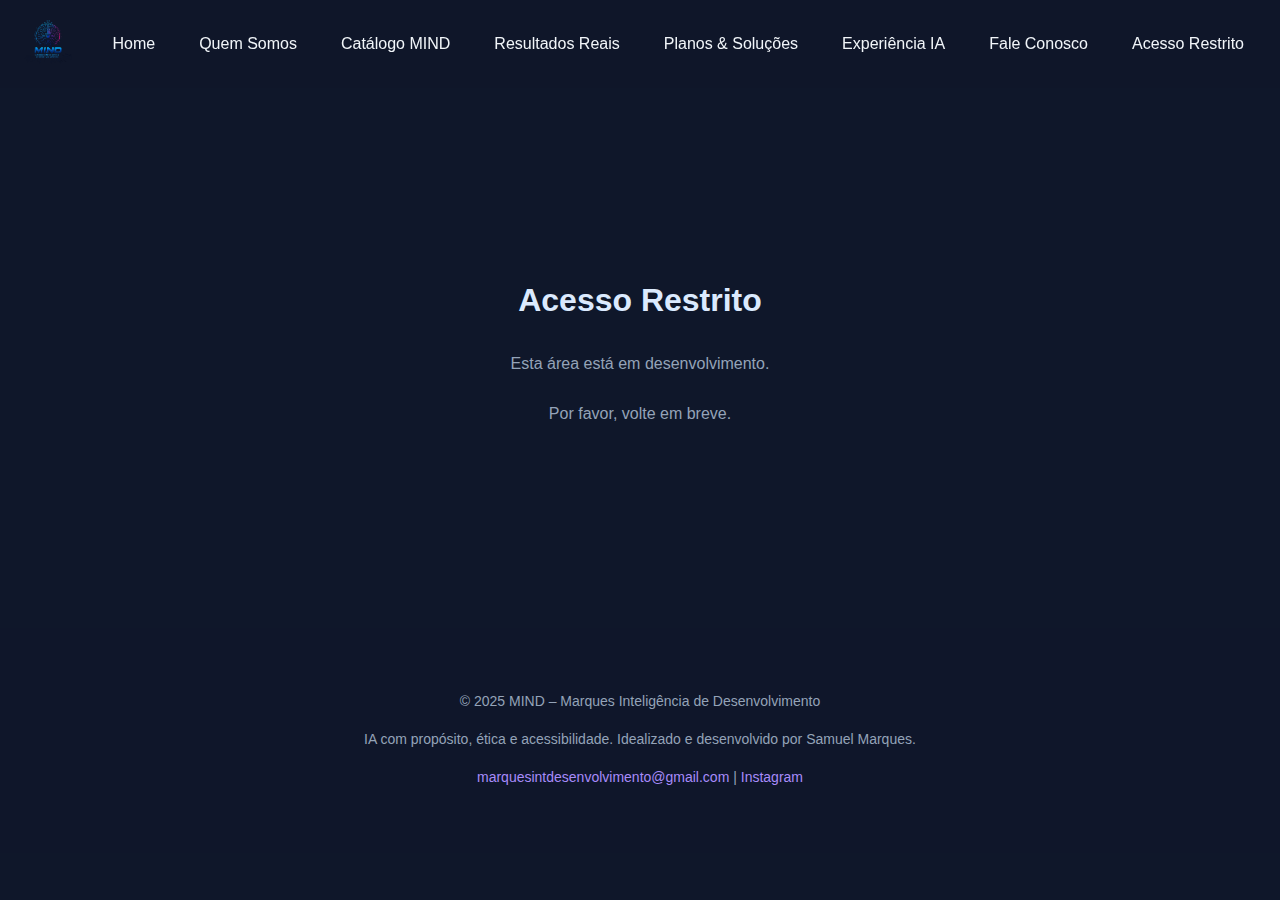
<file: login.html>
<!DOCTYPE html>
<html lang="pt-BR">
  <head>
    <meta charset="UTF-8" />
    <meta name="viewport" content="width=device-width, initial-scale=1.0" />
    <title>Acesso Restrito – MIND</title>
    <!--
      Página de acesso restrito totalmente offline. Esta versão substitui a
      implementação anterior que dependia de autenticação externa (Firebase/Google).
    -->
    <link rel="stylesheet" href="css/style.css" />
    <style>
      /* Estilos adicionais para a página de login offline */
      .content {
        display: flex;
        flex-direction: column;
        justify-content: center;
        align-items: center;
        min-height: 60vh;
        padding: 2rem;
        text-align: center;
      }
      .content h2 {
        font-size: 2rem;
        margin-bottom: 1rem;
      }
      .content p {
        margin-bottom: 0.5rem;
        color: #94a3b8;
      }
    </style>
  </head>
  <body>
    <!-- Navegação principal -->
    <nav>
      <div class="logo">
      <a href="index.html"><img src="assets/img/logo.png" alt="Logo MIND" loading="lazy" /></a>
      </div>
      <ul class="nav-links">
        <li><a href="index.html">Home</a></li>
        <li><a href="quemsomos.html">Quem Somos</a></li>
        <li><a href="catalogo.html">Catálogo MIND</a></li>
        <li><a href="resultados.html">Resultados Reais</a></li>
        <li><a href="planos.html">Planos & Soluções</a></li>
        <li><a href="experiencia.html">Experiência IA</a></li>
        <li><a href="contato.html">Fale Conosco</a></li>
        <li><a href="acesso.html">Acesso Restrito</a></li>
      </ul>
      <div class="menu-toggle">
        <span></span>
        <span></span>
        <span></span>
      </div>
    </nav>
    <section class="content">
      <h2>Acesso Restrito</h2>
      <p>Esta área está em desenvolvimento.</p>
      <p>Por favor, volte em breve.</p>
    </section>
    <!-- Rodapé -->
    <footer>
      <div style="text-align: center; padding: 24px 0; color: #94a3b8; font-size: 0.875rem;">
        <p>&copy; 2025 MIND – Marques Inteligência de Desenvolvimento</p>
        <p>IA com propósito, ética e acessibilidade. Idealizado e desenvolvido por Samuel Marques.</p>
        <p>
          <a href="mailto:marquesintdesenvolvimento@gmail.com">marquesintdesenvolvimento@gmail.com</a> |
          <a href="https://www.instagram.com/mind_aisup" target="_blank">Instagram</a>
        </p>
      </div>
    </footer>
  </body>
</html>
</file>
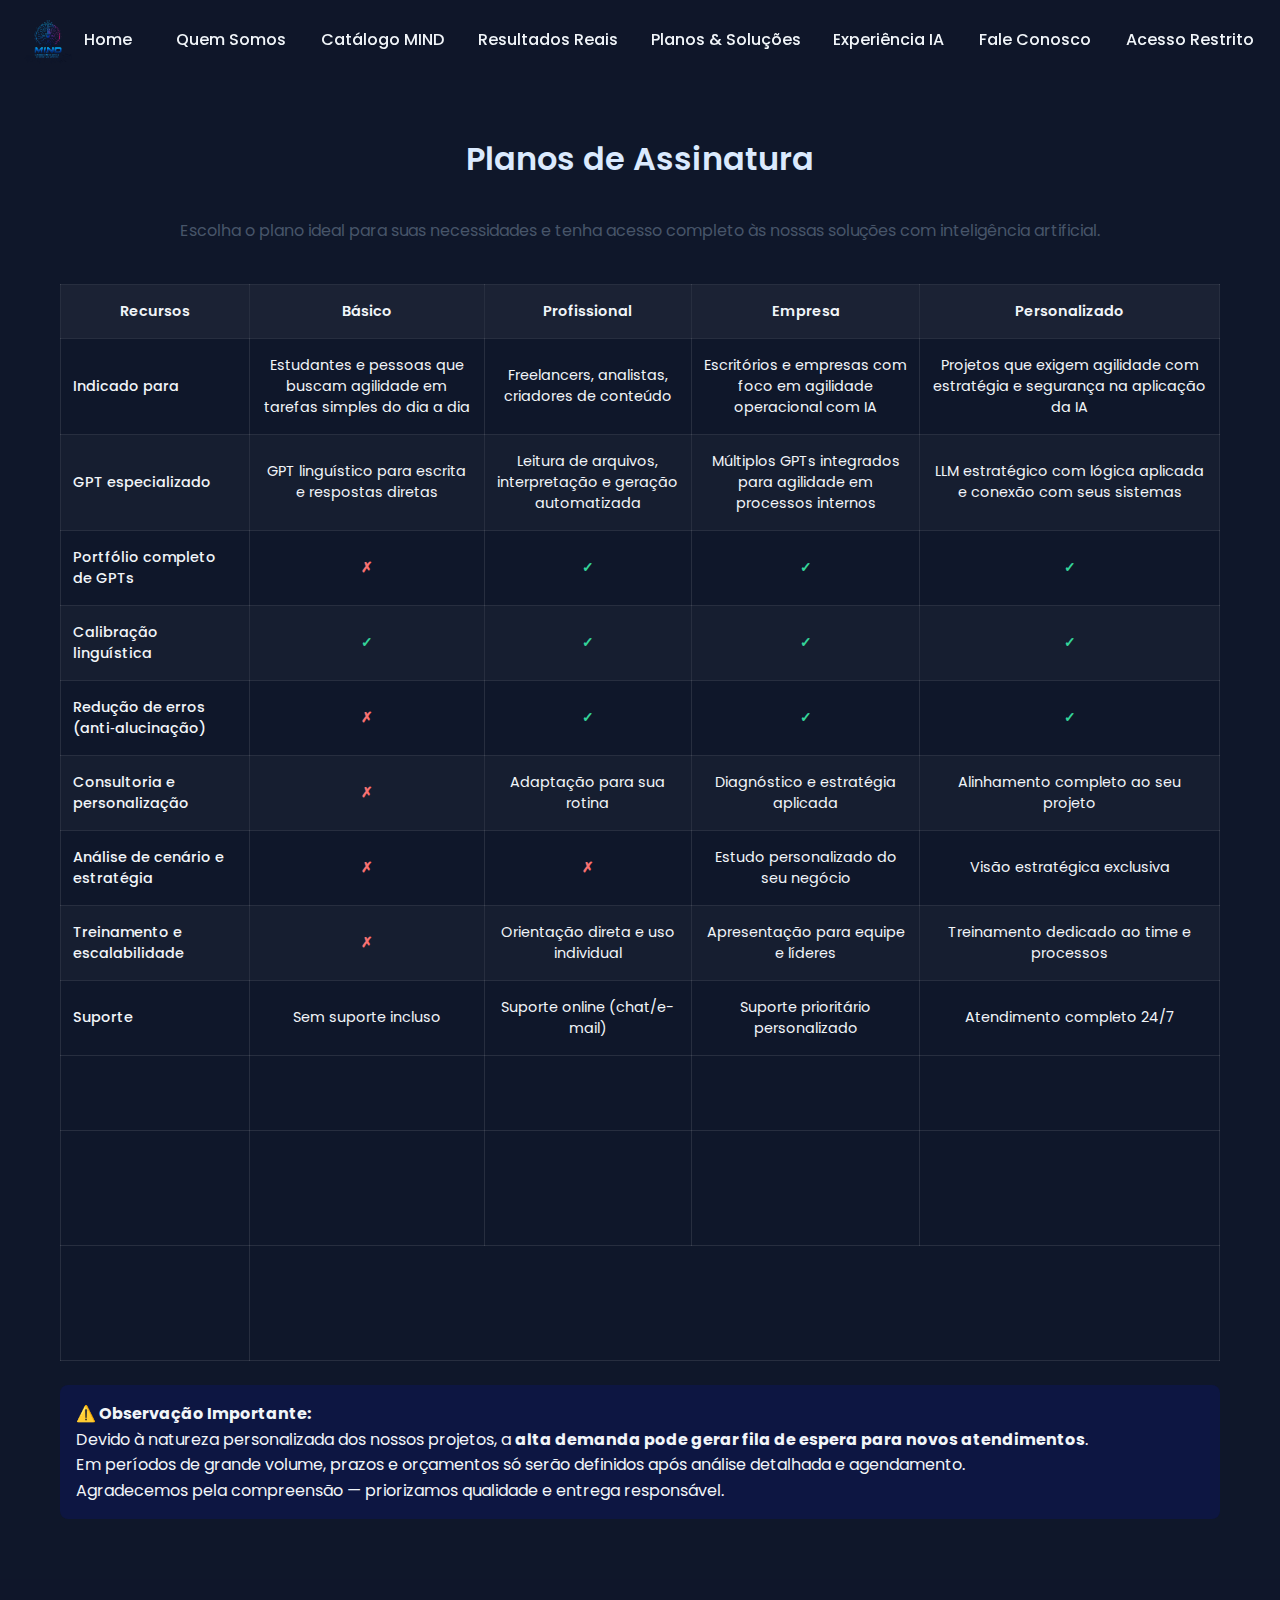
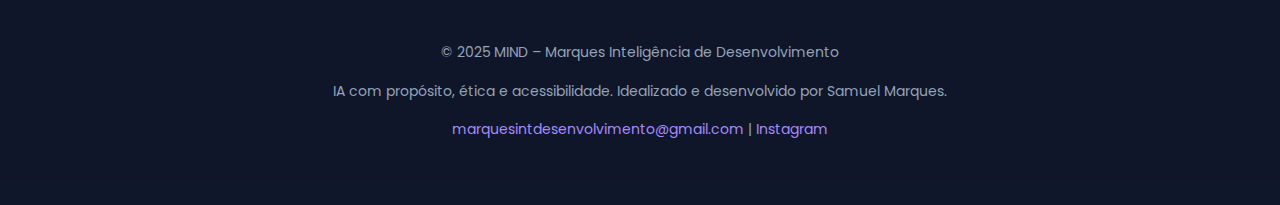
<file: planos.html>
<html lang="pt-BR">
  <head>
    <meta charset="UTF-8" />
    <meta name="viewport" content="width=device-width, initial-scale=1.0" />
    <title>MIND – Inteligência de Desenvolvimento</title>
    <!-- Mantemos os links de fontes externas apenas para tipografia; podem ser removidos caso se deseje funcionamento 100 % offline -->
    <link rel="preconnect" href="https://fonts.googleapis.com" />
    <link rel="preconnect" href="https://fonts.gstatic.com" crossorigin />
    <link href="https://fonts.googleapis.com/css2?family=Poppins:wght@400;500;600;700&display=swap" rel="stylesheet" />
    <!-- Estilos globais -->
    <link rel="stylesheet" href="css/style.css" />
    <link rel="icon" href="assets/favicon.ico" type="image/x-icon" />
    <meta name="description" content="A MIND oferece soluções com IA real, simples e acessível para contabilidade, direito e gestão. Conheça nossos assistentes e planos personalizados." />
  </head>
  <body>
    <!-- Navegação principal -->
    <nav>
      <div class="logo">
      <a href="index.html"><img src="assets/img/logo.png" alt="Logo MIND" loading="lazy" /></a>
      </div>
      <ul class="nav-links">
        <li><a href="index.html">Home</a></li>
        <li><a href="quemsomos.html">Quem Somos</a></li>
        <li><a href="catalogo.html">Catálogo MIND</a></li>
        <li><a href="resultados.html">Resultados Reais</a></li>
        <li><a href="planos.html">Planos & Soluções</a></li>
        <li><a href="experiencia.html">Experiência IA</a></li>
        <li><a href="contato.html">Fale Conosco</a></li>
        <li><a href="acesso.html">Acesso Restrito</a></li>
      </ul>
      <div class="menu-toggle">
        <span></span>
        <span></span>
        <span></span>
      </div>
    </nav>

  <!-- Seção de Planos de Assinatura -->
  <section class="features" id="planos">
    <h2>Planos de Assinatura</h2>
    <p style="text-align:center; color:#475569;">Escolha o plano ideal para suas necessidades e tenha acesso completo às nossas soluções com inteligência artificial.</p>

<table class="plan-table">
  <thead>
    <tr>
      <th>Recursos</th>
      <th>Básico</th>
      <th>Profissional</th>
      <th>Empresa</th>
      <th>Personalizado</th>
    </tr>
  </thead>
  <tbody>
    <tr>
      <td>Indicado&nbsp;para</td>
      <td>Estudantes e pessoas que buscam agilidade em tarefas simples do dia a dia</td>
      <td>Freelancers, analistas, criadores de conteúdo</td>
      <td>Escritórios e empresas com foco em agilidade operacional com IA</td>
      <td>Projetos que exigem agilidade com estratégia e segurança na aplicação da IA</td>
    </tr>
    <tr>
      <td>GPT especializado</td>
      <td>GPT linguístico para escrita e respostas diretas</td>
      <td>Leitura de arquivos, interpretação e geração automatizada</td>
      <td>Múltiplos GPTs integrados para agilidade em processos internos</td>
      <td>LLM estratégico com lógica aplicada e conexão com seus sistemas</td>
    </tr>
    <tr>
      <td>Portfólio completo de GPTs</td>
      <td><span class="cross">✗</span></td>
      <td><span class="check">✓</span></td>
      <td><span class="check">✓</span></td>
      <td><span class="check">✓</span></td>
    </tr>
    <tr>
      <td>Calibração linguística</td>
      <td><span class="check">✓</span></td>
      <td><span class="check">✓</span></td>
      <td><span class="check">✓</span></td>
      <td><span class="check">✓</span></td>
    </tr>
    <tr>
      <td>Redução de erros (anti‑alucinação)</td>
      <td><span class="cross">✗</span></td>
      <td><span class="check">✓</span></td>
      <td><span class="check">✓</span></td>
      <td><span class="check">✓</span></td>
    </tr>
    <tr>
      <td>Consultoria e personalização</td>
      <td><span class="cross">✗</span></td>
      <td>Adaptação para sua rotina</td>
      <td>Diagnóstico e estratégia aplicada</td>
      <td>Alinhamento completo ao seu projeto</td>
    </tr>
    <tr>
      <td>Análise de cenário e estratégia</td>
      <td><span class="cross">✗</span></td>
      <td><span class="cross">✗</span></td>
      <td>Estudo personalizado do seu negócio</td>
      <td>Visão estratégica exclusiva</td>
    </tr>
    <tr>
      <td>Treinamento e escalabilidade</td>
      <td><span class="cross">✗</span></td>
      <td>Orientação direta e uso individual</td>
      <td>Apresentação para equipe e líderes</td>
      <td>Treinamento dedicado ao time e processos</td>
    </tr>
    <tr>
      <td>Suporte</td>
      <td>Sem suporte incluso</td>
      <td>Suporte online (chat/e-mail)</td>
      <td>Suporte prioritário personalizado</td>
      <td>Atendimento completo 24/7</td>
    </tr>
    <tr>
      <td>Integração de arquivos e agenda</td>
      <td><span class="cross">✗</span></td>
      <td><span class="cross">✗</span></td>
      <td>Envio de documentos e agendamento</td>
      <td>Automação de fluxos e processos</td>
    </tr>
  </tbody>
  <tfoot>
    <tr>
      <td>Preço&nbsp;/&nbsp;Proposta</td>
      <td><strong>R$ 48,00/mês</strong><br/><a href="#" class="cta-button">Assinar</a></td>
      <td><strong>R$ 93,00/mês</strong><br/><a href="#" class="cta-button">Assinar</a></td>
      <td><strong>Agende uma conversa</strong><br/><a href="#" class="cta-button">Solicitar Proposta</a></td>
      <td><strong>Preço sob consulta</strong><br/><a href="#" class="cta-button">Solicitar Desenvolvimento</a></td>
    </tr>
    <tr>
      <td>📞 Consulta Avulsa</td>
      <td colspan="4">
        <strong>R$ 170/hora</strong> — valor abatido em caso de contratação.<br />
        <a href="#" class="cta-button">Agendar Consulta</a>
      </td>
    </tr>
  </tfoot>
</table>

  <!-- Observação sobre disponibilidade -->
  <div class="plan-note" style="margin-top: 1.5rem; padding: 1rem; border: 0px solid #ccc; border-radius: 8px; background: #0d1642;">
    <strong>⚠️ Observação Importante:</strong><br />
    Devido à natureza personalizada dos nossos projetos, a <strong>alta demanda pode gerar fila de espera para novos atendimentos</strong>.<br />
    Em períodos de grande volume, prazos e orçamentos só serão definidos após análise detalhada e agendamento.<br />
    Agradecemos pela compreensão — priorizamos qualidade e entrega responsável.
  </div>
</section>


  <!-- Rodapé -->
  <footer>
    <div style="text-align: center; padding: 24px 0; color: #94a3b8; font-size: 0.875rem;">
      <p>&copy; 2025 MIND – Marques Inteligência de Desenvolvimento</p>
      <p>IA com propósito, ética e acessibilidade. Idealizado e desenvolvido por Samuel Marques.</p>
      <p>
        <a href="mailto:marquesintdesenvolvimento@gmail.com">marquesintdesenvolvimento@gmail.com</a> |
        <a href="https://www.instagram.com/mind_aisup" target="_blank">Instagram</a>
      </p>
    </div>
  </footer>

  <!-- Scripts locais -->
  <script src="js/script.js"></script>

</body>
</html>
</file>
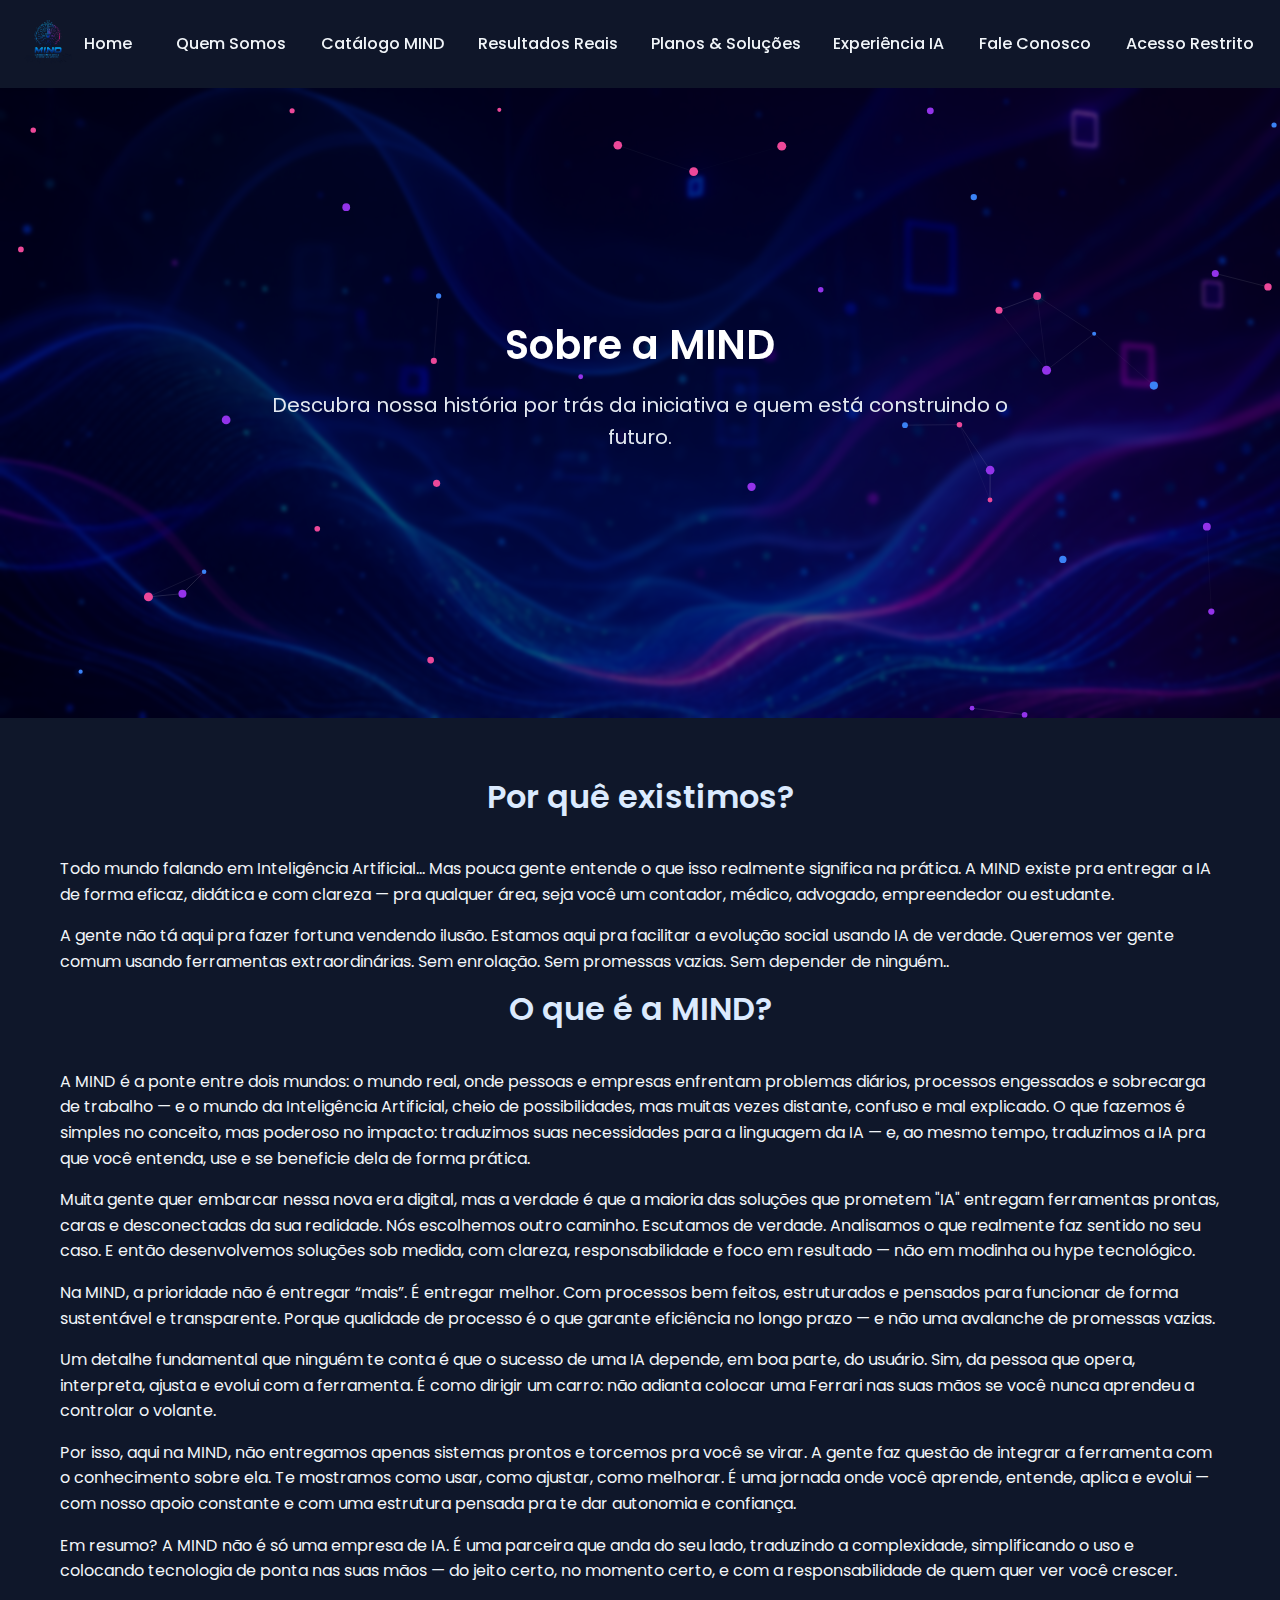
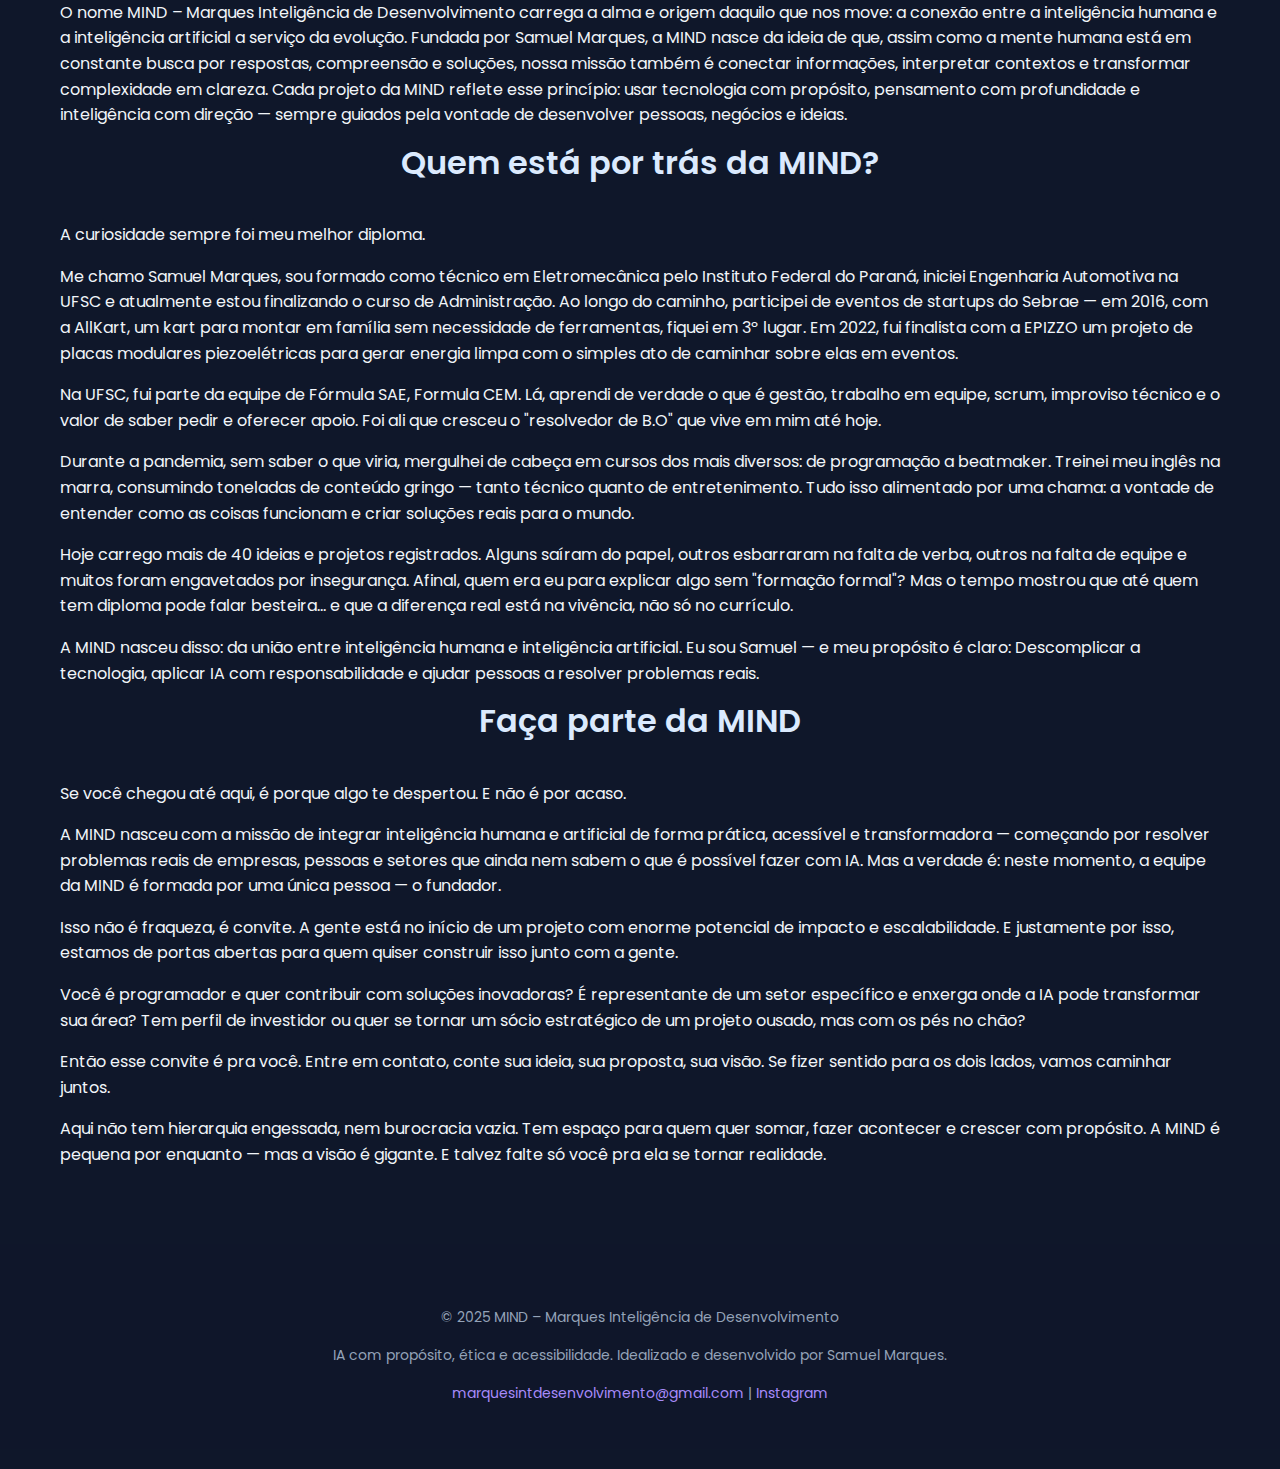
<file: quemsomos.html>
<!DOCTYPE html>
<html lang="pt-BR">
<head>
  <meta charset="UTF-8" />
  <meta name="viewport" content="width=device-width, initial-scale=1.0" />
  <title>Sobre a MIND</title>
  <link rel="preconnect" href="https://fonts.googleapis.com" />
  <link rel="preconnect" href="https://fonts.gstatic.com" crossorigin />
  <link href="https://fonts.googleapis.com/css2?family=Poppins:wght@400;500;600;700&display=swap" rel="stylesheet" />
  <link rel="stylesheet" href="css/style.css" />
</head>
<body>
  <!-- Navegação principal -->
  <nav>
    <div class="logo">
      <a href="index.html"><img src="assets/img/logo.png" alt="Logo MIND" loading="lazy" /></a>
    </div>
    
    <ul class="nav-links">
      <li><a href="index.html">Home</a></li>
      <li><a href="quemsomos.html">Quem Somos</a></li>
      <li><a href="catalogo.html">Catálogo MIND</a></li>
      <li><a href="resultados.html">Resultados Reais</a></li>
      <li><a href="planos.html">Planos & Soluções</a></li>
      <li><a href="experiencia.html">Experiência IA</a></li>
      <li><a href="contato.html">Fale Conosco</a></li>
      <li><a href="acesso.html">Acesso Restrito</a></li>
    </ul>
    
    <div class="menu-toggle">
      <span></span>
      <span></span>
      <span></span>
    </div>
  </nav>

  <!-- Cabeçalho da página -->
  <section class="hero" style="background-image: url('assets/banner_header.png');">
    <div class="hero-content">
      <h1>Sobre a MIND</h1>
      <p>Descubra nossa história por trás da iniciativa e quem está construindo o futuro.</p>
    </div>
  </section>

  <!-- Conteúdo -->
  <section class="content">
    <h2>Por quê existimos?</h2>
    <p>Todo mundo falando em Inteligência Artificial… Mas pouca gente entende o que isso realmente significa na prática.

A MIND existe pra entregar a IA de forma eficaz, didática e com clareza — pra qualquer área, seja você um contador, médico, advogado, empreendedor ou estudante.</p>

<p>A gente não tá aqui pra fazer fortuna vendendo ilusão.
Estamos aqui pra facilitar a evolução social usando IA de verdade.
Queremos ver gente comum usando ferramentas extraordinárias.
Sem enrolação. Sem promessas vazias. Sem depender de ninguém..</p>

    <h2>O que é a MIND?</h2>
    <p>A MIND é a ponte entre dois mundos: o mundo real, onde pessoas e empresas enfrentam problemas diários, processos engessados e sobrecarga de trabalho — e o mundo da Inteligência Artificial, cheio de possibilidades, mas muitas vezes distante, confuso e mal explicado. O que fazemos é simples no conceito, mas poderoso no impacto: traduzimos suas necessidades para a linguagem da IA — e, ao mesmo tempo, traduzimos a IA pra que você entenda, use e se beneficie dela de forma prática.</p>

<p>Muita gente quer embarcar nessa nova era digital, mas a verdade é que a maioria das soluções que prometem "IA" entregam ferramentas prontas, caras e desconectadas da sua realidade. Nós escolhemos outro caminho. Escutamos de verdade. Analisamos o que realmente faz sentido no seu caso. E então desenvolvemos soluções sob medida, com clareza, responsabilidade e foco em resultado — não em modinha ou hype tecnológico.</p>

<p>Na MIND, a prioridade não é entregar “mais”.
É entregar melhor.
Com processos bem feitos, estruturados e pensados para funcionar de forma sustentável e transparente.
Porque qualidade de processo é o que garante eficiência no longo prazo — e não uma avalanche de promessas vazias.</p>

<p>Um detalhe fundamental que ninguém te conta é que o sucesso de uma IA depende, em boa parte, do usuário.
Sim, da pessoa que opera, interpreta, ajusta e evolui com a ferramenta.
É como dirigir um carro: não adianta colocar uma Ferrari nas suas mãos se você nunca aprendeu a controlar o volante.</p>

<p>Por isso, aqui na MIND, não entregamos apenas sistemas prontos e torcemos pra você se virar.
A gente faz questão de integrar a ferramenta com o conhecimento sobre ela.
Te mostramos como usar, como ajustar, como melhorar.
É uma jornada onde você aprende, entende, aplica e evolui — com nosso apoio constante e com uma estrutura pensada pra te dar autonomia e confiança.</p>

<p>Em resumo?
A MIND não é só uma empresa de IA.
É uma parceira que anda do seu lado, traduzindo a complexidade, simplificando o uso e colocando tecnologia de ponta nas suas mãos — do jeito certo, no momento certo, e com a responsabilidade de quem quer ver você crescer.</p>

<p>O nome MIND – Marques Inteligência de Desenvolvimento carrega a alma e origem daquilo que nos move: a conexão entre a inteligência humana e a inteligência artificial a serviço da evolução. Fundada por Samuel Marques, a MIND nasce da ideia de que, assim como a mente humana está em constante busca por respostas, compreensão e soluções, nossa missão também é conectar informações, interpretar contextos e transformar complexidade em clareza. Cada projeto da MIND reflete esse princípio: usar tecnologia com propósito, pensamento com profundidade e inteligência com direção — sempre guiados pela vontade de desenvolver pessoas, negócios e ideias.
</p>

    <h2>Quem está por trás da MIND?</h2>
    <p>A curiosidade sempre foi meu melhor diploma.

<p>Me chamo Samuel Marques, sou formado como técnico em Eletromecânica pelo Instituto Federal do Paraná, iniciei Engenharia Automotiva na UFSC e atualmente estou finalizando o curso de Administração. Ao longo do caminho, participei de eventos de startups do Sebrae — em 2016, com a AllKart, um kart para montar em família sem necessidade de ferramentas, fiquei em 3º lugar. Em 2022, fui finalista com a EPIZZO um projeto de placas modulares piezoelétricas para gerar energia limpa com o simples ato de caminhar sobre elas em eventos.</p>

<p>Na UFSC, fui parte da equipe de Fórmula SAE, Formula CEM. Lá, aprendi de verdade o que é gestão, trabalho em equipe, scrum, improviso técnico e o valor de saber pedir e oferecer apoio. Foi ali que cresceu o "resolvedor de B.O" que vive em mim até hoje.</p>

<p>Durante a pandemia, sem saber o que viria, mergulhei de cabeça em cursos dos mais diversos: de programação a beatmaker. Treinei meu inglês na marra, consumindo toneladas de conteúdo gringo — tanto técnico quanto de entretenimento. Tudo isso alimentado por uma chama: a vontade de entender como as coisas funcionam e criar soluções reais para o mundo.</p>

<p>Hoje carrego mais de 40 ideias e projetos registrados. Alguns saíram do papel, outros esbarraram na falta de verba, outros na falta de equipe e muitos foram engavetados por insegurança. Afinal, quem era eu para explicar algo sem "formação formal"? Mas o tempo mostrou que até quem tem diploma pode falar besteira... e que a diferença real está na vivência, não só no currículo.</p>

<p>A MIND nasceu disso: da união entre inteligência humana e inteligência artificial. Eu sou Samuel — e meu propósito é claro:

Descomplicar a tecnologia, aplicar IA com responsabilidade e ajudar pessoas a resolver problemas reais.</p>

    <h2>Faça parte da MIND</h2>
    <p>Se você chegou até aqui, é porque algo te despertou. E não é por acaso.</p>

<p>A MIND nasceu com a missão de integrar inteligência humana e artificial de forma prática, acessível e transformadora — começando por resolver problemas reais de empresas, pessoas e setores que ainda nem sabem o que é possível fazer com IA.

Mas a verdade é: neste momento, a equipe da MIND é formada por uma única pessoa — o fundador.</p>

<p>Isso não é fraqueza, é convite.

A gente está no início de um projeto com enorme potencial de impacto e escalabilidade. E justamente por isso, estamos de portas abertas para quem quiser construir isso junto com a gente.</p>

<p>Você é programador e quer contribuir com soluções inovadoras?
É representante de um setor específico e enxerga onde a IA pode transformar sua área?
Tem perfil de investidor ou quer se tornar um sócio estratégico de um projeto ousado, mas com os pés no chão?</p>

<p>Então esse convite é pra você.

Entre em contato, conte sua ideia, sua proposta, sua visão.
Se fizer sentido para os dois lados, vamos caminhar juntos.</p>

<p>Aqui não tem hierarquia engessada, nem burocracia vazia.
Tem espaço para quem quer somar, fazer acontecer e crescer com propósito.

A MIND é pequena por enquanto — mas a visão é gigante. E talvez falte só você pra ela se tornar realidade.</p>
  </section>

  <!-- Rodapé -->
<footer>
  <div style="text-align: center; padding: 24px 0; color: #94a3b8; font-size: 0.875rem;">
    <p>&copy; 2025 MIND – Marques Inteligência de Desenvolvimento</p>
    <p>IA com propósito, ética e acessibilidade. Idealizado e desenvolvido por Samuel Marques.</p>
    <p>
      <a href="mailto:marquesintdesenvolvimento@gmail.com">marquesintdesenvolvimento@gmail.com</a> | 
      <a href="https://www.instagram.com/mind_aisup" target="_blank">Instagram</a>
    </p>
  </div>
</footer>

  <script src="js/script.js"></script>
    <script src="js/banner_animado.js"></script>
</body>
</html>
</file>
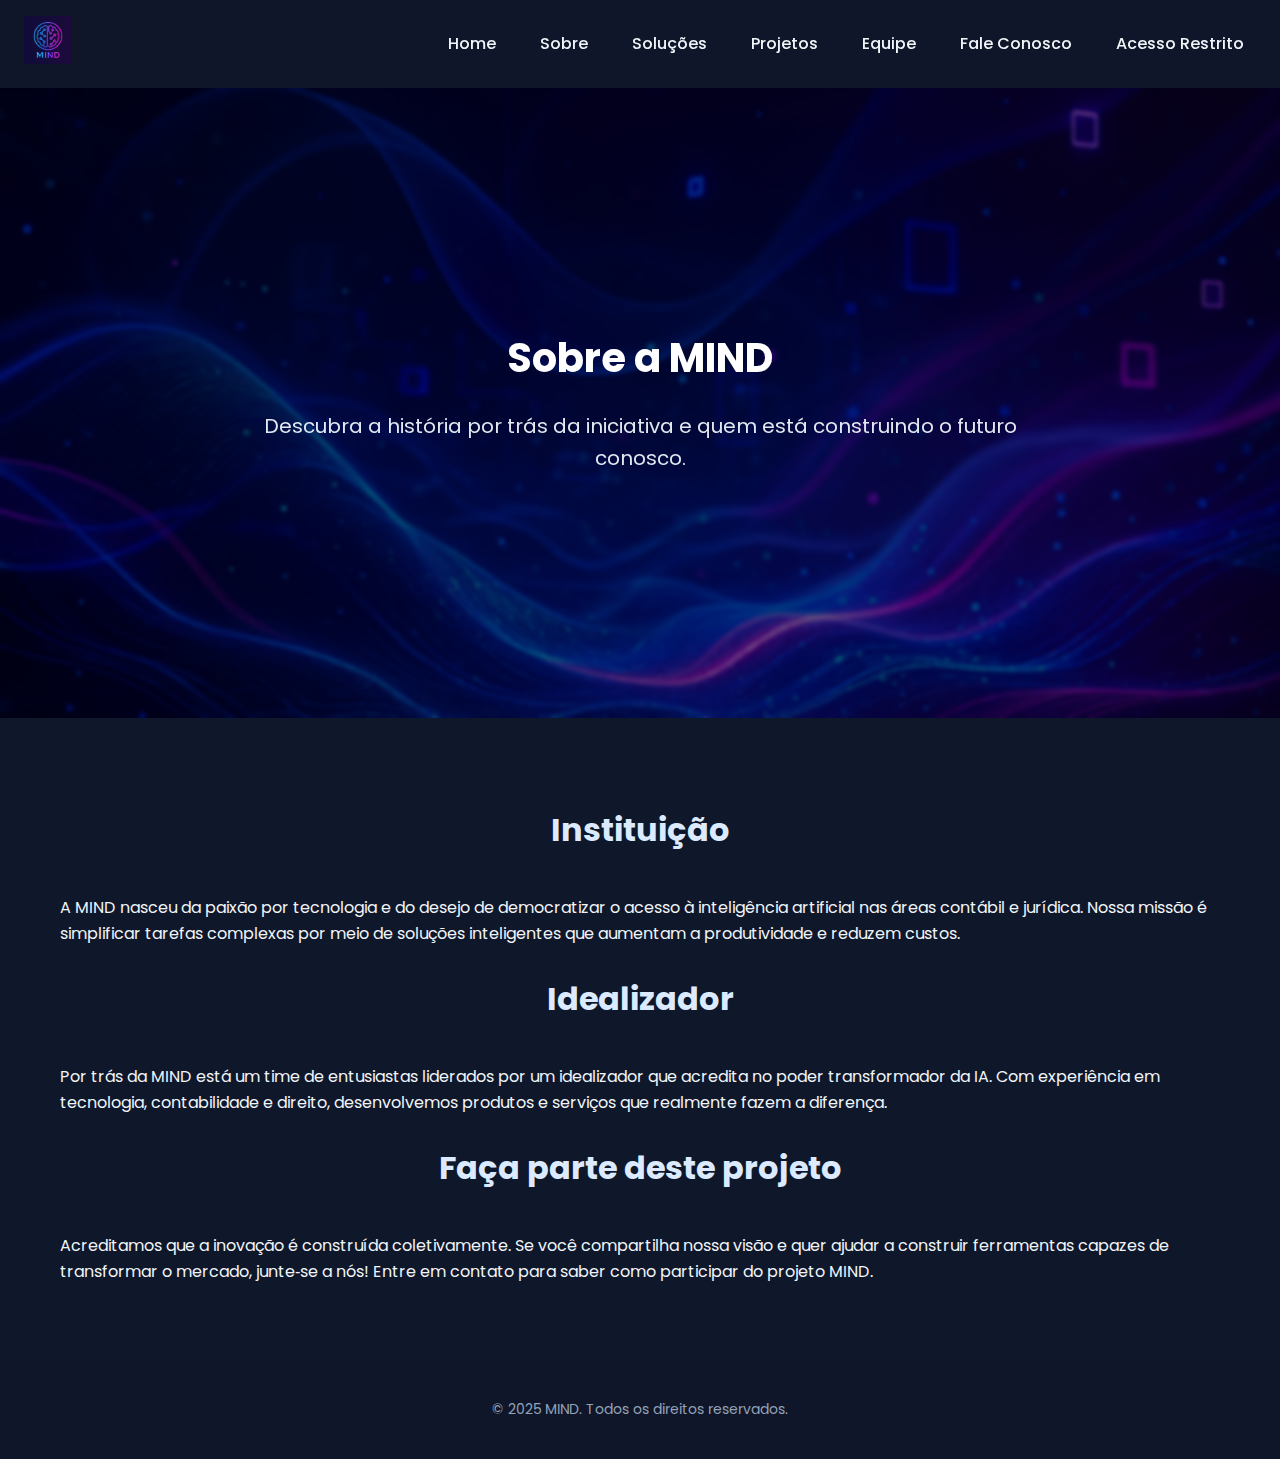
<file: sobre.html>
<!DOCTYPE html>
<html lang="pt-BR">
<head>
  <meta charset="UTF-8" />
  <meta name="viewport" content="width=device-width, initial-scale=1.0" />
  <title>Sobre a MIND</title>
  <link rel="preconnect" href="https://fonts.googleapis.com" />
  <link rel="preconnect" href="https://fonts.gstatic.com" crossorigin />
  <link href="https://fonts.googleapis.com/css2?family=Poppins:wght@400;500;600;700&display=swap" rel="stylesheet" />
  <link rel="stylesheet" href="styles/style.css" />
</head>
<body>
  <!-- Navegação -->
  <nav>
    <div class="logo">
      <a href="index.html"><img src="assets/logo.png" alt="Logo MIND" /></a>
    </div>
    <ul class="nav-links">
      <li><a href="index.html">Home</a></li>
      <li><a href="sobre.html">Sobre</a></li>
      <li><a href="gpts.html">Soluções</a></li>
      <li><a href="index.html#projetos">Projetos</a></li>
      <li><a href="index.html#equipe">Equipe</a></li>
      <li><a href="contato.html">Fale Conosco</a></li>
      <li><a href="#acesso">Acesso Restrito</a></li>
    </ul>
    <div class="menu-toggle">
      <span></span>
      <span></span>
      <span></span>
    </div>
  </nav>

  <!-- Cabeçalho da página -->
  <section class="hero" style="background-image: url('assets/banner_header.png');">
    <div class="hero-content">
      <h1>Sobre a MIND</h1>
      <p>Descubra a história por trás da iniciativa e quem está construindo o futuro conosco.</p>
    </div>
  </section>

  <!-- Conteúdo -->
  <section class="content">
    <h2>Instituição</h2>
    <p>A MIND nasceu da paixão por tecnologia e do desejo de democratizar o acesso à inteligência artificial nas áreas contábil e jurídica.  Nossa missão é simplificar tarefas complexas por meio de soluções inteligentes que aumentam a produtividade e reduzem custos.</p>

    <h2>Idealizador</h2>
    <p>Por trás da MIND está um time de entusiastas liderados por um idealizador que acredita no poder transformador da IA.  Com experiência em tecnologia, contabilidade e direito, desenvolvemos produtos e serviços que realmente fazem a diferença.</p>

    <h2>Faça parte deste projeto</h2>
    <p>Acreditamos que a inovação é construída coletivamente.  Se você compartilha nossa visão e quer ajudar a construir ferramentas capazes de transformar o mercado, junte‑se a nós!  Entre em contato para saber como participar do projeto MIND.</p>
  </section>

  <!-- Rodapé -->
  <footer>
    <p>&copy; 2025 MIND. Todos os direitos reservados.</p>
  </footer>

  <script src="scripts/script.js"></script>
</body>
</html>
</file>
<file: css/style.css>
/*
 * MIND Website Stylesheet
 *
 * Este arquivo contém estilos base para todas as páginas do site MIND.
 * A paleta de cores utiliza gradientes em azul, roxo e rosa, criando uma
 * atmosfera futurista.  O layout foi desenvolvido com o princípio mobile‑first
 * e responsividade, conforme sugerido pelas boas práticas de design
 * multippage【184809447738958†L74-L76】【184809447738958†L110-L114】.
 */

:root {
  /* Cores principais */
  --primary-gradient: linear-gradient(135deg, #3b82f6 0%, #9333ea 50%, #ec4899 100%);
  --bg-color: #0f172a;
  --card-bg: rgba(255, 255, 255, 0.05);
  --text-color: #f1f5f9;
  --accent: #3b82f6;
}

* {
  box-sizing: border-box;
}

body {
  margin: 0;
  font-family: 'Poppins', sans-serif;
  background-color: var(--bg-color);
  color: var(--text-color);
  line-height: 1.6;
}

/* Navegação */
nav {
  width: 100%;
  display: flex;
  align-items: center;
  justify-content: space-between;
  padding: 16px 24px;
  position: sticky;
  top: 0;
  background-color: rgba(15, 23, 42, 0.7);
  backdrop-filter: blur(10px);
  z-index: 9998;
}

nav .logo img {
  width: 48px;
  height: 48px;
}

nav .nav-links {
  list-style: none;
  display: flex;
  align-items: center;
  gap: 20px;
  margin: 0;
  padding: 0;
  transition: all 0.3s ease;
  isolation: isolate;
  z-index: 10000
}

nav .nav-links li a {
  color: var(--text-color);
  text-decoration: none;
  font-weight: 500;
  padding: 8px 12px;
  border-radius: 6px;
  transition: background 0.3s ease;
  isolation: isolate;
}

nav .nav-links li a:hover {
  background-color: rgba(255, 255, 255, 0.1);
}

/* Botão hamburguer para dispositivos móveis */
.menu-toggle {
  display: none;
  flex-direction: column;
  justify-content: space-between;
  width: 24px;
  height: 20px;
  cursor: pointer;
}

.menu-toggle span {
  height: 2px;
  background-color: var(--text-color);
  border-radius: 2px;
  transition: transform 0.3s ease, opacity 0.3s ease;
}

/* Estilo para a seção Hero */
.hero {
  position: relative;
  background-size: cover;
  background-position: center;
  min-height: 70vh;
  display: flex;
  align-items: center;
  justify-content: center;
  text-align: center;
  padding: 120px 20px;
  color: #ffffff;
  /* Necessário para conter o canvas animado do banner futurista */
  overflow: hidden;
}

.hero::before {
  content: '';
  position: absolute;
  top: 0;
  left: 0;
  width: 100%;
  height: 100%;
  background-color: rgba(0, 0, 0, 0.5);
  backdrop-filter: blur(2px);
}

.hero-content {
  position: relative;
  z-index: 1;
  max-width: 800px;
}

.hero h1 {
  font-size: 2.5rem;
  margin-bottom: 16px;
}

.hero p {
  font-size: 1.25rem;
  margin-bottom: 32px;
  color: #e2e8f0;
}

.cta-button {
  display: inline-block;
  padding: 12px 28px;
  font-size: 1rem;
  font-weight: 600;
  color: #ffffff;
  background-image: var(--primary-gradient);
  border: none;
  border-radius: 8px;
  text-decoration: none;
  transition: transform 0.3s ease;
}

.cta-button:hover {
  transform: translateY(-2px);
}

/* Seções de conteúdo */
.features,
.content {
  padding: 60px 20px;
  max-width: 1200px;
  margin: 0 auto;
}

.features h2,
.content h1,
.content h2 {
  text-align: center;
  margin-bottom: 40px;
  font-size: 2rem;
  color: #dbeafe;
}

.card-grid {
  display: grid;
  gap: 24px;
  grid-template-columns: repeat(auto-fit, minmax(250px, 1fr));
}

.card {
  background: rgba(255,255,255,0.03);
  border: 1px solid rgba(255,255,255,0.08);
  border-radius: 16px;
  padding: 32px 24px;
  text-align: center;
  box-shadow: 0 0 18px rgba(0,209,255,0.06);
  backdrop-filter: blur(8px);
  transition: transform 0.2s ease, box-shadow 0.3s ease, border 0.3s ease;
}

.card:hover {
  transform: translateY(-5px);
  border-color: rgba(0,209,255,0.4);
  box-shadow:
    0 0 12px rgba(0,209,255,0.25),
    0 0 32px rgba(108,61,219,0.25),
    0 0 48px rgba(255,79,227,0.15);
}
/*secao de resultados */
.card.his {
  display: flex;
  align-items: flex-start;
  gap: 32px;

  background: rgba(255, 255, 255, 0.03);
  border: 1px solid rgba(255, 255, 255, 0.08);
  border-radius: 16px;
  padding: 32px;
  box-shadow: 0 0 18px rgba(255, 0, 170, 0.06);
  backdrop-filter: blur(8px);
  transition: transform 0.2s ease, box-shadow 0.3s ease, border 0.3s ease;

  width: 100%;
  max-width: 1200px;
  margin: 0 auto 24px;
  text-align: left;
  flex-wrap: wrap; /* deixa responsivo em telas menores */
}

.card.his:hover {
  transform: scale(1.01);
  box-shadow: 0 0 28px rgba(255, 0, 170, 0.2);
  border: 1px solid rgba(255, 0, 170, 0.2);
}

.card.his .icone {
  flex-shrink: 0;
  display: flex;
  align-items: center;
  justify-content: center;
  min-width: 80px;
}

.card.his .conteudo {
  flex-grow: 1;
  display: flex;
  flex-direction: column;
  gap: 8px;
}

.card.his .tags {
  margin-top: 12px;
  display: flex;
  flex-wrap: wrap;
  gap: 8px;
}

.card.his .tag {
  background-color: rgba(255, 255, 255, 0.08);
  color: #fff;
  padding: 4px 10px;
  border-radius: 12px;
  font-size: 0.85rem;
}

.card.his .cta-button {
  margin-top: 16px;
  align-self: flex-start;
  background-color: #ec4899;
  color: white;
  padding: 8px 16px;
  border-radius: 8px;
  text-decoration: none;
  transition: background-color 0.2s ease;
}

.card.his .cta-button:hover {
  background-color: #db2777;
}

/* Botão dentro dos cards */
.cta-button {
  display: inline-block;
  margin-top: 16px;
  background: linear-gradient(135deg, #6c3ddb, #00d1ff);
  color: #fff;
  padding: 10px 20px;
  border-radius: 10px;
  text-decoration: none;
  font-weight: 600;
  box-shadow: 0 0 8px rgba(108,61,219,0.3);
  transition: background 0.3s ease, transform 0.2s ease;
}

.cta-button:hover {
  background: linear-gradient(135deg, #ff4fe3, #00d1ff);
  transform: scale(1.05);
  box-shadow: 0 0 16px rgba(255,79,227,0.5), 0 0 24px rgba(0,209,255,0.4);
}

.card img {
  width: 72px;
  height: 72px;
  margin-bottom: 20px;
}

.card h3 {
  font-size: 1.25rem;
  margin-bottom: 12px;
}

.card p {
  font-size: 0.9rem;
  line-height: 1.4;
  color: #94a3b8;
}

/* Formulário de contato */
form {
  max-width: 600px;
  margin: 0 auto;
  display: flex;
  flex-direction: column;
  gap: 16px;
}

form label {
  font-weight: 500;
  margin-bottom: 4px;
}

form input,
form textarea {
  padding: 12px;
  border-radius: 6px;
  border: 1px solid #334155;
  background-color: #1e293b;
  color: #f8fafc;
  font-size: 1rem;
}

form button {
  padding: 12px 24px;
  font-size: 1rem;
  background-image: var(--primary-gradient);
  color: #fff;
  border: none;
  border-radius: 8px;
  cursor: pointer;
  transition: opacity 0.3s ease;
}

form button:hover {
  opacity: 0.9;
}

/* Footer */
footer {
  background-color: rgba(15, 23, 42, 0.8);
  padding: 24px 0;
  text-align: center;
  color: #94a3b8;
  font-size: 0.875rem;
}

footer a {
  color: #a78bfa;
  text-decoration: none;
}

/* Responsividade */
@media (max-width: 768px) {
  nav {
    position: relative;
    display: flex;
    align-items: center;
    justify-content: space-between;
  }

  nav .nav-links {
    position: fixed;
    top: 64px;
    right: 0; /* 🔧 alinha perfeitamente com a borda direita */
    z-index: 9999;
    flex-direction: column;
    background-color: rgba(15, 23, 42, 0.95);
    padding: 16px;
    border-radius: 8px 0 0 8px; /* 🔧 curva no canto esquerdo */
    width: 200px;
    display: none;
  }

  nav .nav-links.open {
    display: flex;
  }

  .menu-toggle {
    display: flex;
    margin-left: auto; /* 🔧 força ele ir pro canto direito */
    z-index: 10000; /* acima do menu */
  }

  .card-grid a.card {
    text-decoration: none;
    color: inherit;
    display: block;
    transition: transform 0.2s ease;
  }

  .card-grid a.card:hover {
    transform: scale(1.03);
  }
  nav .nav-links {
  transition: transform 0.3s ease, opacity 0.3s ease;
  transform: translateX(100%);
  opacity: 0;
}

nav .nav-links.open {
  transform: translateX(0);
  opacity: 1;
}

}
/* ------------------------------------------------------------------
 * Elementos de catálogos e tabelas
 *
 * Define estilos para tags dentro de cards e para a tabela comparativa
 * de planos. As tags são exibidas como pequenos pílulos coloridos e a
 * tabela utiliza cores suaves e linhas discretas para manter a
 * legibilidade e a estética futurista da MIND.
 */

/* Tags de catálogo */
.tags {
  margin-top: 8px;
  display: flex;
  flex-wrap: wrap;
  gap: 6px;
  justify-content: center;
}

.tag {
  display: inline-block;
  padding: 4px 10px;
  border-radius: 12px;
  font-size: 0.75rem;
  font-weight: 500;
  background-color: rgba(59, 130, 246, 0.15);
  color: #60a5fa;
  backdrop-filter: blur(4px);
}

/* Tabela comparativa de planos */
.plan-table {
  width: 100%;
  border-collapse: collapse;
  margin-top: 40px;
  color: var(--text-color);
  font-size: 0.9rem;
}

.plan-table th,
.plan-table td {
  border: 1px solid rgba(255, 255, 255, 0.1);
  padding: 16px 12px;
  text-align: center;
}

.plan-table th {
  background-color: rgba(255, 255, 255, 0.05);
  font-weight: 600;
}

.plan-table tbody tr:nth-child(even) {
  background-color: rgba(255, 255, 255, 0.03);
}

.plan-table td:first-child {
  text-align: left;
  font-weight: 500;
}

/* Ícones de check e cross nas tabelas */
.check {
  color: #34d399; /* verde suave */
  font-weight: bold;
}

.cross {
  color: #f87171; /* vermelho suave */
  font-weight: bold;
}

/* ------------------------------------------------------------------
 * Tipografia e espaçamentos
 *
 * Ajusta a hierarquia visual e legibilidade utilizando a fonte Poppins,
 * com tamanhos responsivos e margens consistentes. Essa seção foi
 * adicionada na Fase 3 para garantir que títulos e parágrafos se
 * adaptem bem a diferentes tamanhos de tela.
 */

h1,
h2,
h3,
h4,
h5,
h6 {
  font-weight: 600;
  line-height: 1.2;
  margin-top: 0;
  margin-bottom: 16px;
}

h1 {
  font-size: 2.75rem;
}

h2 {
  font-size: 2rem;
}

h3 {
  font-size: 1.5rem;
}

p {
  margin-bottom: 16px;
}

@media (max-width: 768px) {
  h1 {
    font-size: 2rem;
  }
  h2 {
    font-size: 1.5rem;
  }
  h3 {
    font-size: 1.25rem;
  }
  p {
    font-size: 0.9rem;
  }
}

/* ------------------------------------------------------------------
 * Fase 9 – Microanimações e Transições
 *
 * Esta seção adiciona pequenos efeitos visuais para melhorar a experiência
 * do usuário sem alterar o conteúdo textual. Inclui animações em links
 * de navegação, botões, tags e ícones nos cards. As transições utilizam
 * a paleta de cores MIND e mantêm o ambiente futurista do site.
 */

/* Underline animado nos links da navegação */
nav .nav-links li a {
  position: relative;
  overflow: hidden;
}
nav .nav-links li a::after {
  content: '';
  position: relative;
  left: 0;
  bottom: 0;
  width: 100%;
  height: 2px;
  background-image: var(--primary-gradient);
  transform: scaleX(0);
  transform-origin: left;
  transition: transform 0.3s ease;
}
nav .nav-links li a:hover::after {
  transform: scaleX(1);
}

/* Efeito de realce em links de rodapé */
footer a {
  position: relative;
  transition: color 0.3s ease;
}
footer a:hover {
  color: #f4c2f2; /* tom claro da paleta para hover */
}

/* Animação de destaque em tags */
.tag {
  transition: background-color 0.3s ease, color 0.3s ease;
}
.tag:hover {
  background-color: rgba(108, 61, 219, 0.3);
  color: #c4b5fd;
}

/* Pulso e rotação suave em ícones SVG dentro de cards ao passar o mouse */
.card svg {
  transition: transform 0.4s ease, filter 0.4s ease;
}
.card:hover svg {
  transform: rotate(5deg) scale(1.1);
  filter: drop-shadow(0 0 8px rgba(255, 79, 227, 0.6));
}

/* Sombra pulsante nos botões de CTA */
.cta-button {
  position: relative;
  overflow: hidden;
}
.cta-button::after {
  content: '';
  position: absolute;
  top: 50%;
  left: -50%;
  width: 50%;
  height: 200%;
  background: rgba(255, 255, 255, 0.15);
  transform: rotate(45deg);
  transition: transform 0.5s ease;
}
.cta-button:hover::after {
  transform: translateX(300%) rotate(45deg);
}

/* Suave escala nos campos de formulário ao receber foco */
form input:focus,
form textarea:focus {
  outline: none;
  box-shadow: 0 0 0 2px rgba(59, 130, 246, 0.5);
  transition: box-shadow 0.3s ease;
}

/* Animação de aparecimento suave para elementos observados */
.fade-in {
  opacity: 0;
  transform: translateY(20px);
  transition: opacity 0.6s ease-out, transform 0.6s ease-out;
}
.fade-in.visible {
  opacity: 1;
  transform: translateY(0);
}

.card-grid .card.his {
  grid-column: 1 / -1; /* Faz o card ocupar toda a linha da grid */
}
.card.destaque-amarelo {
  background-color: #1a1a1a; /* mantém o fundo escuro */
  border-left: 8px solid ##00ffd5; /* linha de destaque lateral */
  box-shadow: 0 0 14px rgba(0, 255, 213, 0.25); /* leve brilho amarelo */
}

.card.destaque-amarelo h3 {
  color: #00ffd5;
}

.card.destaque-amarelo .tags span {
   background: linear-gradient(145deg, #00ffd5, #8b5cf6); /* degrade MIND */
  color: #0d0d0d; /* preto suave para leitura */
  font-weight: 600;
  border-radius: 20px;
}
</file>
<file: styles/style.css>
/*
 * MIND Website Stylesheet
 *
 * Este arquivo contém estilos base para todas as páginas do site MIND.
 * A paleta de cores utiliza gradientes em azul, roxo e rosa, criando uma
 * atmosfera futurista.  O layout foi desenvolvido com o princípio mobile‑first
 * e responsividade, conforme sugerido pelas boas práticas de design
 * multippage【184809447738958†L74-L76】【184809447738958†L110-L114】.
 */

:root {
  /* Cores principais */
  --primary-gradient: linear-gradient(135deg, #3b82f6 0%, #9333ea 50%, #ec4899 100%);
  --bg-color: #0f172a;
  --card-bg: rgba(255, 255, 255, 0.05);
  --text-color: #f1f5f9;
  --accent: #3b82f6;
}

* {
  box-sizing: border-box;
}

body {
  margin: 0;
  font-family: 'Poppins', sans-serif;
  background-color: var(--bg-color);
  color: var(--text-color);
  line-height: 1.6;
}

/* Navegação */
nav {
  width: 100%;
  display: flex;
  align-items: center;
  justify-content: space-between;
  padding: 16px 24px;
  position: sticky;
  top: 0;
  background-color: rgba(15, 23, 42, 0.7);
  backdrop-filter: blur(10px);
  z-index: 100;
}

nav .logo img {
  width: 48px;
  height: 48px;
}

nav .nav-links {
  list-style: none;
  display: flex;
  align-items: center;
  gap: 20px;
  margin: 0;
  padding: 0;
  transition: all 0.3s ease;
}

nav .nav-links li a {
  color: var(--text-color);
  text-decoration: none;
  font-weight: 500;
  padding: 8px 12px;
  border-radius: 6px;
  transition: background 0.3s ease;
}

nav .nav-links li a:hover {
  background-color: rgba(255, 255, 255, 0.1);
}

/* Botão hamburguer para dispositivos móveis */
.menu-toggle {
  display: none;
  flex-direction: column;
  justify-content: space-between;
  width: 24px;
  height: 20px;
  cursor: pointer;
}

.menu-toggle span {
  height: 2px;
  background-color: var(--text-color);
  border-radius: 2px;
  transition: transform 0.3s ease, opacity 0.3s ease;
}

/* Estilo para a seção Hero */
.hero {
  position: relative;
  background-image: url('../assets/banner_header.png');
  background-size: cover;
  background-position: center;
  min-height: 70vh;
  display: flex;
  align-items: center;
  justify-content: center;
  text-align: center;
  padding: 120px 20px;
  color: #ffffff;
}

.hero::before {
  content: '';
  position: absolute;
  top: 0;
  left: 0;
  width: 100%;
  height: 100%;
  background-color: rgba(0, 0, 0, 0.5);
  backdrop-filter: blur(2px);
}

.hero-content {
  position: relative;
  z-index: 1;
  max-width: 800px;
}

.hero h1 {
  font-size: 2.5rem;
  margin-bottom: 16px;
}

.hero p {
  font-size: 1.25rem;
  margin-bottom: 32px;
  color: #e2e8f0;
}

.cta-button {
  display: inline-block;
  padding: 12px 28px;
  font-size: 1rem;
  font-weight: 600;
  color: #ffffff;
  background-image: var(--primary-gradient);
  border: none;
  border-radius: 8px;
  text-decoration: none;
  transition: transform 0.3s ease;
}

.cta-button:hover {
  transform: translateY(-2px);
}

/* Seções de conteúdo */
.features,
.content {
  padding: 60px 20px;
  max-width: 1200px;
  margin: 0 auto;
}

.features h2,
.content h1,
.content h2 {
  text-align: center;
  margin-bottom: 40px;
  font-size: 2rem;
  color: #dbeafe;
}

.card-grid {
  display: grid;
  gap: 24px;
  grid-template-columns: repeat(auto-fit, minmax(250px, 1fr));
}

.card {
  background-color: var(--card-bg);
  border-radius: 12px;
  padding: 32px 24px;
  text-align: center;
  box-shadow: 0 4px 20px rgba(0, 0, 0, 0.15);
  backdrop-filter: blur(8px);
  transition: transform 0.3s ease;
}

.card:hover {
  transform: translateY(-6px);
}

.card img {
  width: 72px;
  height: 72px;
  margin-bottom: 20px;
}

.card h3 {
  font-size: 1.25rem;
  margin-bottom: 12px;
}

.card p {
  font-size: 0.9rem;
  line-height: 1.4;
  color: #94a3b8;
}

/* Formulário de contato */
form {
  max-width: 600px;
  margin: 0 auto;
  display: flex;
  flex-direction: column;
  gap: 16px;
}

form label {
  font-weight: 500;
  margin-bottom: 4px;
}

form input,
form textarea {
  padding: 12px;
  border-radius: 6px;
  border: 1px solid #334155;
  background-color: #1e293b;
  color: #f8fafc;
  font-size: 1rem;
}

form button {
  padding: 12px 24px;
  font-size: 1rem;
  background-image: var(--primary-gradient);
  color: #fff;
  border: none;
  border-radius: 8px;
  cursor: pointer;
  transition: opacity 0.3s ease;
}

form button:hover {
  opacity: 0.9;
}

/* Footer */
footer {
  background-color: rgba(15, 23, 42, 0.8);
  padding: 24px 0;
  text-align: center;
  color: #94a3b8;
  font-size: 0.875rem;
}

footer a {
  color: #a78bfa;
  text-decoration: none;
}

/* Responsividade */
@media (max-width: 768px) {
  .nav-links {
    position: absolute;
    right: 16px;
    top: 64px;
    flex-direction: column;
    background-color: rgba(15, 23, 42, 0.95);
    padding: 16px;
    border-radius: 8px;
    display: none;
    width: 200px;
  }
  .nav-links.open {
    display: flex;
  }
  .menu-toggle {
    display: flex;
  }
}
</file>
